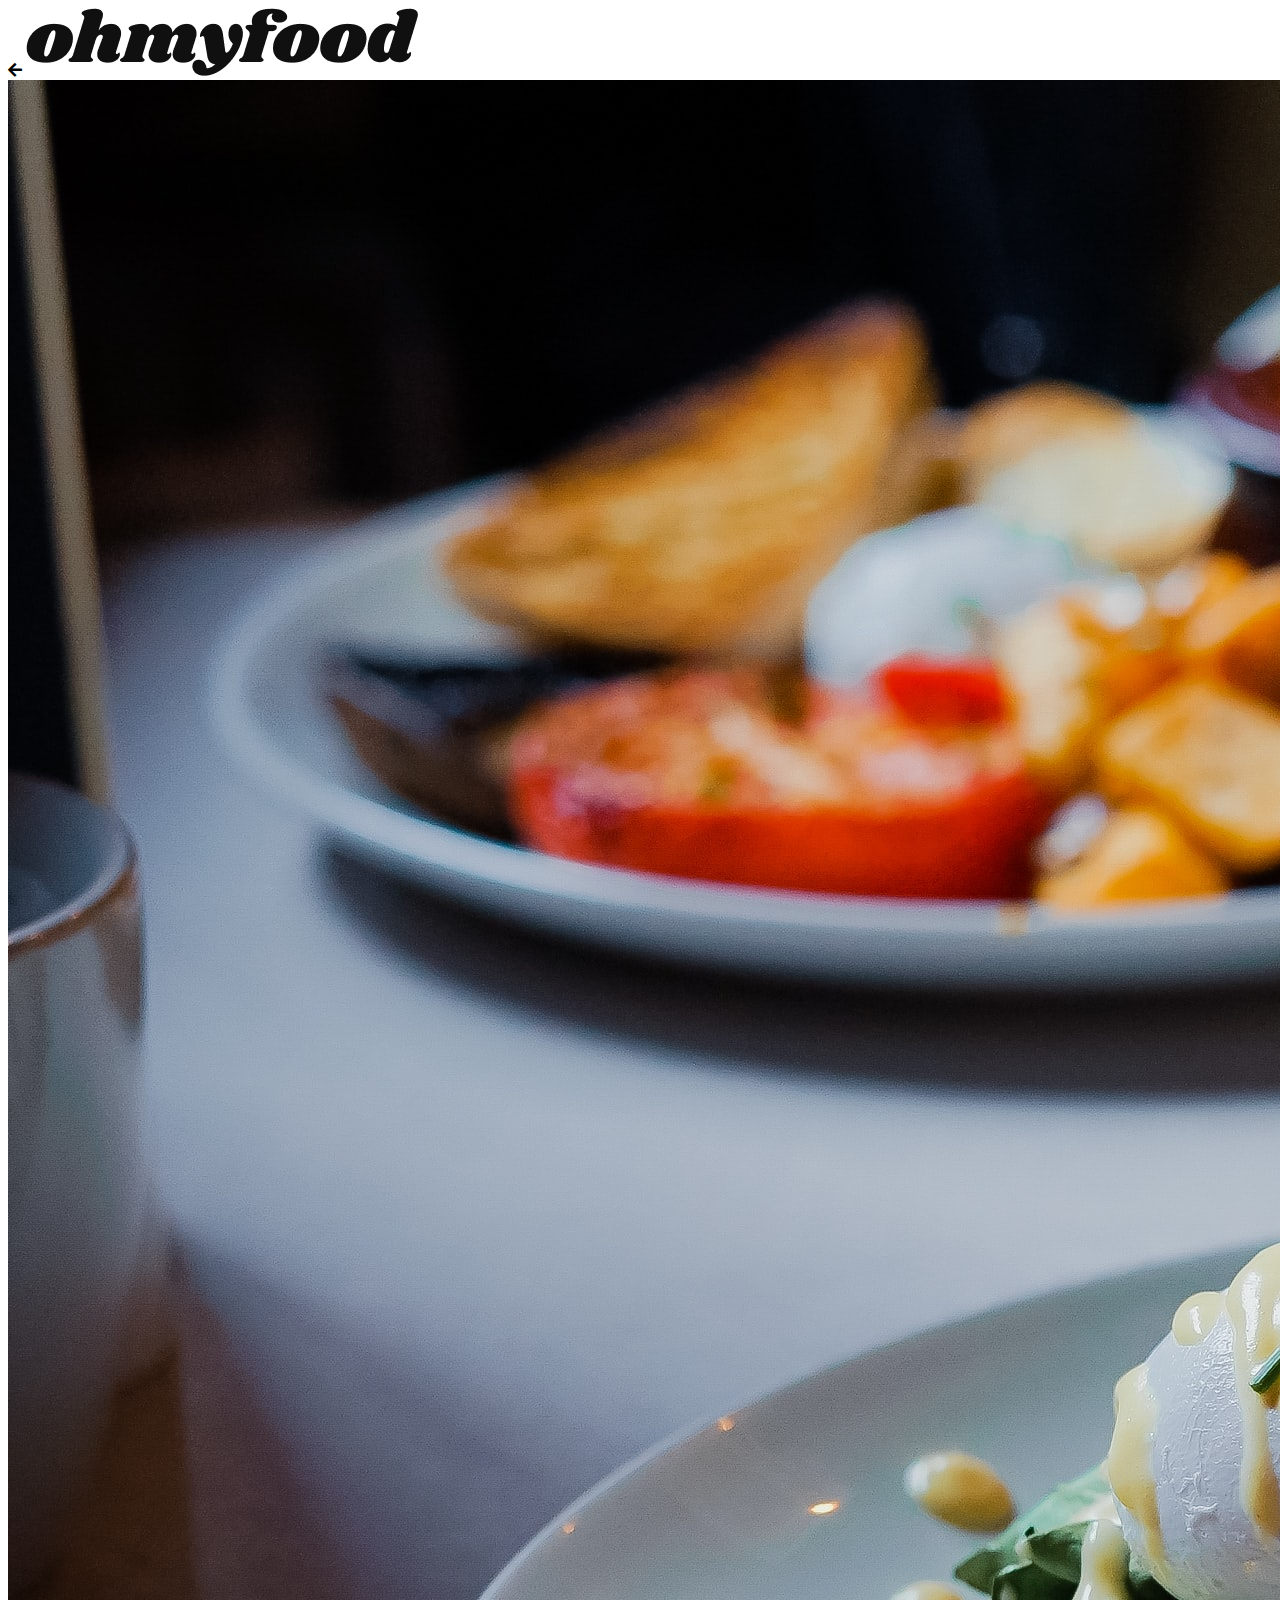
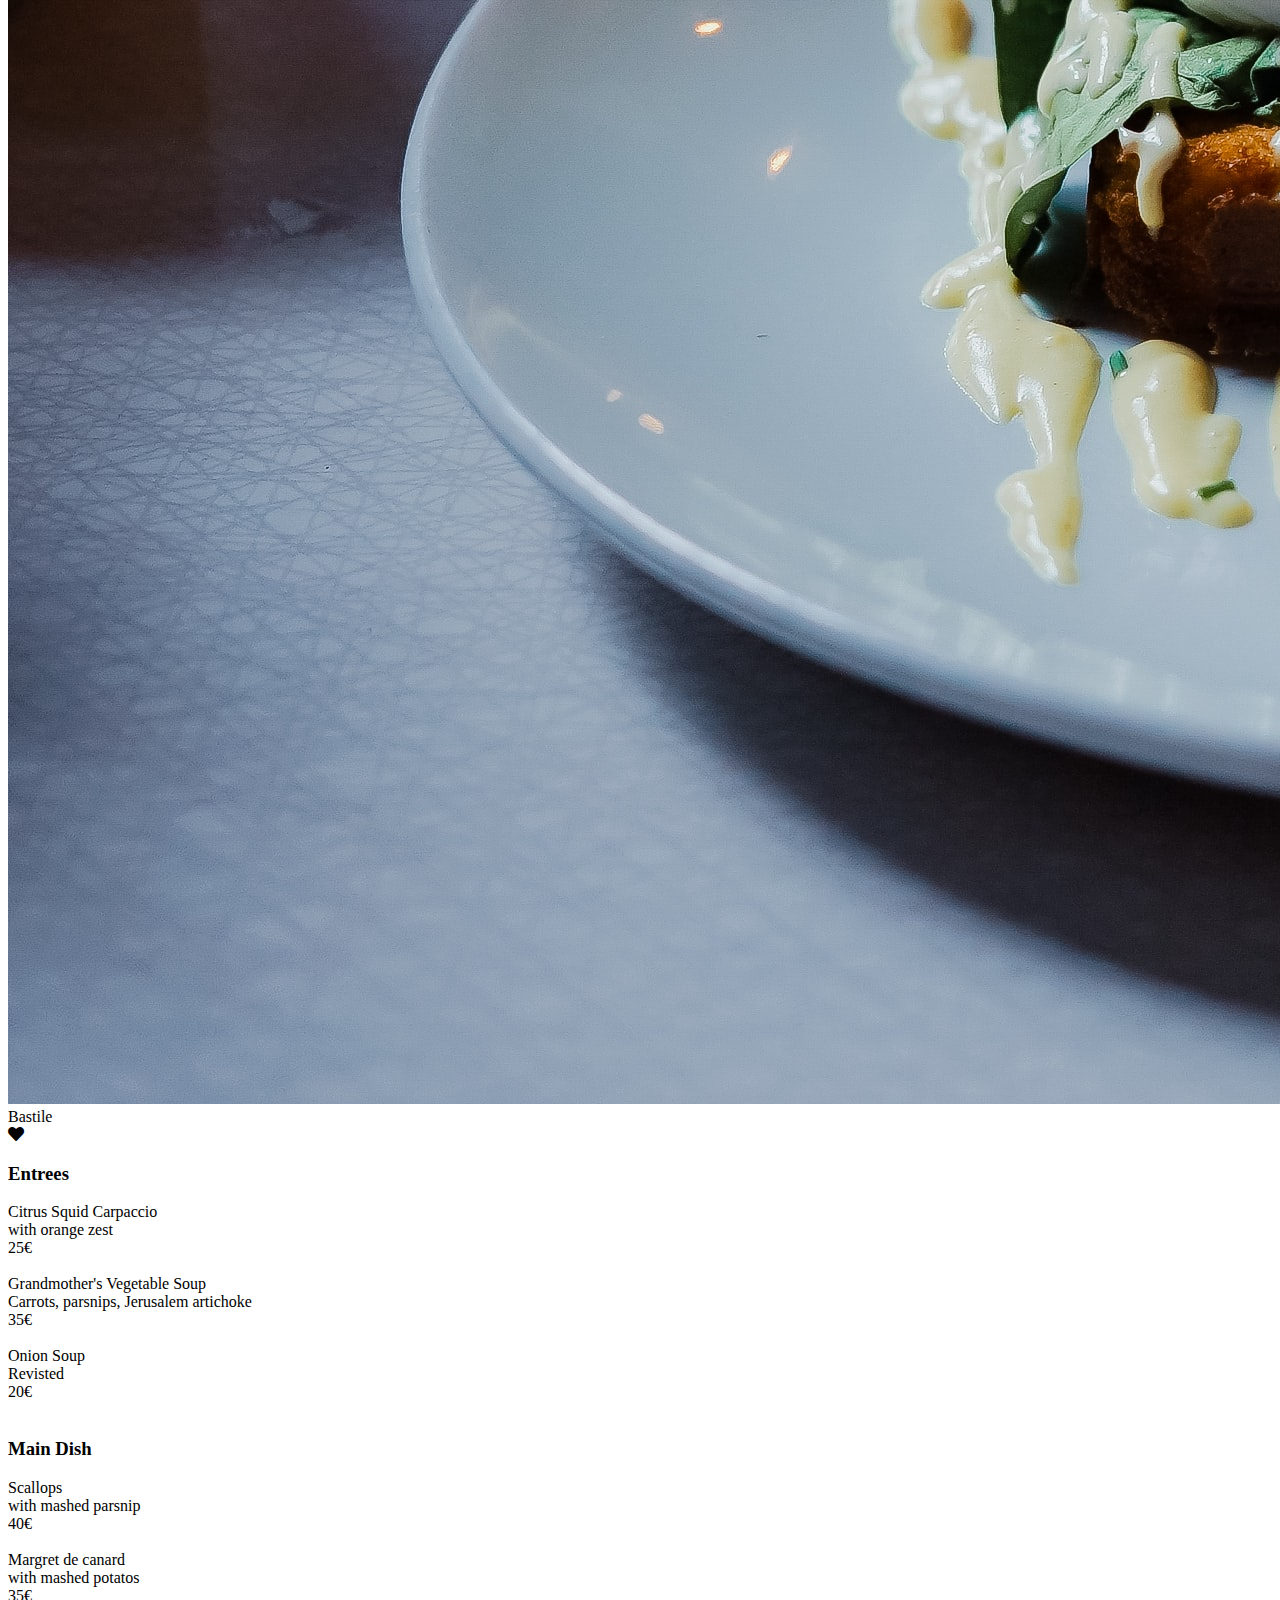
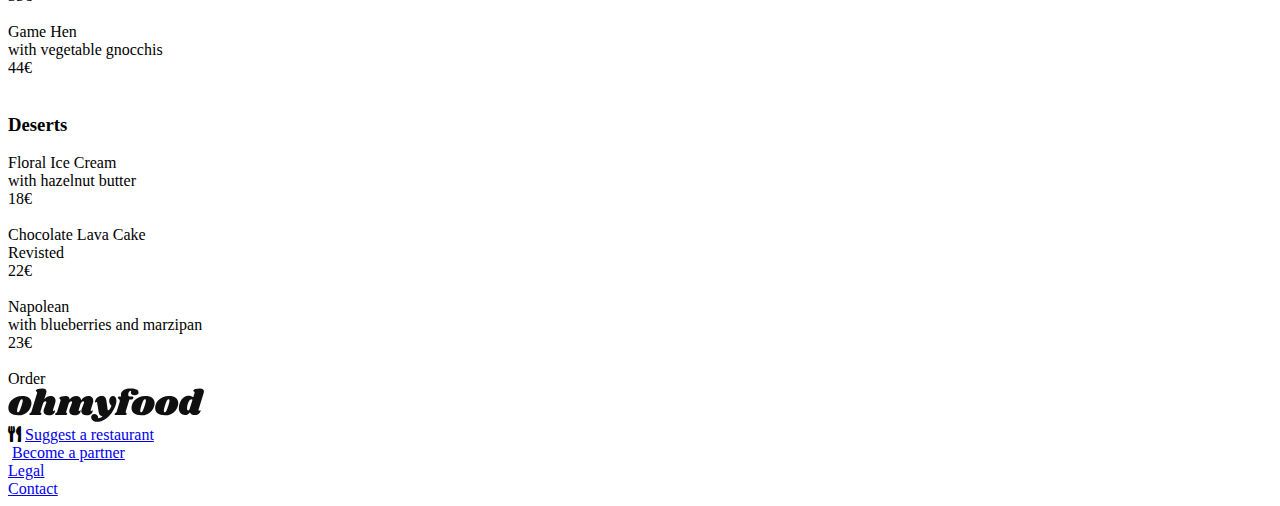
<file: index.html>
<!DOCTYPE html>
<html lang="en">

<head>
  <meta charset="UTF-8">
  <meta http-equiv="X-UA-Compatible" content="IE=edge">
  <meta name="viewport" content="width=device-width, initial-scale=1.0">
  <title>Document</title>
  <link rel="stylesheet" href="https://use.fontawesome.com/releases/v5.0.7/css/all.css">
  <link rel="stylesheet" href="Styles_rest/styles_rest.css">
</head>

<div class="page-container">
    <div class="header">
        <div class="logo">
            <span class="back">
                    <a><i class="fas fa-solid fa-arrow-left"></i></a>
                </span>
                <a href="#"><img src="images/logo/ohmyfood.png" alt="ohmyfood"></a> 
                
        </div>    
        <div class="image--back">
            <img class="restaurant-image" src="images/restaurants/Bastille.jpg" alt="Bastille">
        </div>    
    </div>    
    
    <main>
      <div class="menu--container">
        <div class="title--menu">Bastile</div>
        <div class="title--menu--heart">
           <i class="fas fa-light fa-heart"></i>
        </div>

        <div class="Entrees">
        <h3> Entrees</h3>
        <div class="btm-border"></div>
                <div class="plate--container">
                   <div class="plate--container--name">Citrus Squid Carpaccio</div>
                   <div class="plate--container--info">with orange zest</div>
                   <div class="plate--container--price">25€</div>
                   <div class="animation1">
                     <div class="ani--container">
                      <i class="fas fa-solid fa-circle-check"></i>
                     </div>
                   </div>
                </div> 
               
                <div class="plate--container">
                  <div class="plate--container--name">Grandmother's Vegetable Soup</div>
                  <div class="plate--container--info">Carrots, parsnips, Jerusalem artichoke</div>
                  <div class="plate--container--price">35€</div>
                  <div class="animation1">
                    <div class="ani--container">
                     <i class="fas fa-solid fa-circle-check"></i>
                    </div>
                  </div>
                </div> 

                <div class="plate--container">
                  <div class="plate--container--name">Onion Soup</div>
                  <div class="plate--container--info">Revisted</div>
                  <div class="plate--container--price">20€</div>
                  <div class="animation1">
                    <div class="ani--container">
                     <i class="fas fa-solid fa-circle-check"></i>
                    </div>
                  </div>
                </div> 
        </div>
        
        <div class="Main-Dish">
            <h3>Main Dish</h3>
            <div class="btm-border"></div>
                    <div class="plate--container">
                       <div class="plate--container--name">Scallops</div>
                       <div class="plate--container--info">with mashed parsnip</div>
                       <div class="plate--container--price">40€</div>
                       <div class="animation1">
                        <div class="ani--container">
                         <i class="fas fa-solid fa-circle-check"></i>
                        </div>
                      </div>
                    </div> 
                   
                    <div class="plate--container">
                      <div class="plate--container--name">Margret de canard</div>
                      <div class="plate--container--info">with mashed potatos</div>
                      <div class="plate--container--price">35€</div>
                      <div class="animation1">
                        <div class="ani--container">
                         <i class="fas fa-solid fa-circle-check"></i>
                        </div>
                      </div>
                    </div> 
    
                    <div class="plate--container">
                      <div class="plate--container--name">Game Hen</div>
                      <div class="plate--container--info">with vegetable gnocchis</div>
                      <div class="plate--container--price">44€</div>
                      <div class="animation1">
                        <div class="ani--container">
                         <i class="fas fa-solid fa-circle-check"></i>
                        </div>
                      </div>
                    </div> 
        </div>

        <div class="Desserts">
            <h3>Deserts</h3>
            <div class="btm-border"></div>
                    <div class="plate--container">
                       <div class="plate--container--name">Floral Ice Cream</div>
                       <div class="plate--container--info">with hazelnut butter</div>
                       <div class="plate--container--price">18€</div>
                       <div class="animation1">
                        <div class="ani--container">
                         <i class="fas fa-solid fa-circle-check"></i>
                        </div>
                      </div>
                    </div> 
                   
                    <div class="plate--container">
                      <div class="plate--container--name">Chocolate Lava Cake</div>
                      <div class="plate--container--info">Revisted</div>
                      <div class="plate--container--price">22€</div>
                      <div class="animation1">
                        <div class="ani--container">
                         <i class="fas fa-solid fa-circle-check"></i>
                        </div>
                      </div>
                    </div> 
    
                    <div class="plate--container">
                      <div class="plate--container--name">Napolean</div>
                      <div class="plate--container--info">with blueberries and marzipan</div>
                      <div class="plate--container--price">23€</div>
                      <div class="animation1">
                        <div class="ani--container">
                         <i class="fas fa-solid fa-circle-check"></i>
                        </div>
                      </div>
                    </div> 
        </div>

      <a><div class="bttn bttn--purple">
        <div class="bttn--purple--txt">Order</div>
      </div></a>        
    </div>    
    </main>
    <footer>
    <div class="footer-container">
        <div class="logo-footer">
            <a href="#"><img src="images/logo/ohmyfood@2x.svg" alt="ohmyfood"></a>
        </div>
        <div>
          <i class="fas fa-solid fa-utensils"></i>
        <a href="#">Suggest a restaurant</a>
        </div>
    
        <div>
          <i class="fa fa-solid fa-handshake-angle"></i>
            <a href="#">Become a partner</a>
        </div>
    
        <div>
            <a href="#">Legal</a>
        </div>
    
        <div>
            <a href="#">Contact</a>
        </div>
    </div>  
    </footer>   

</div>
</file>
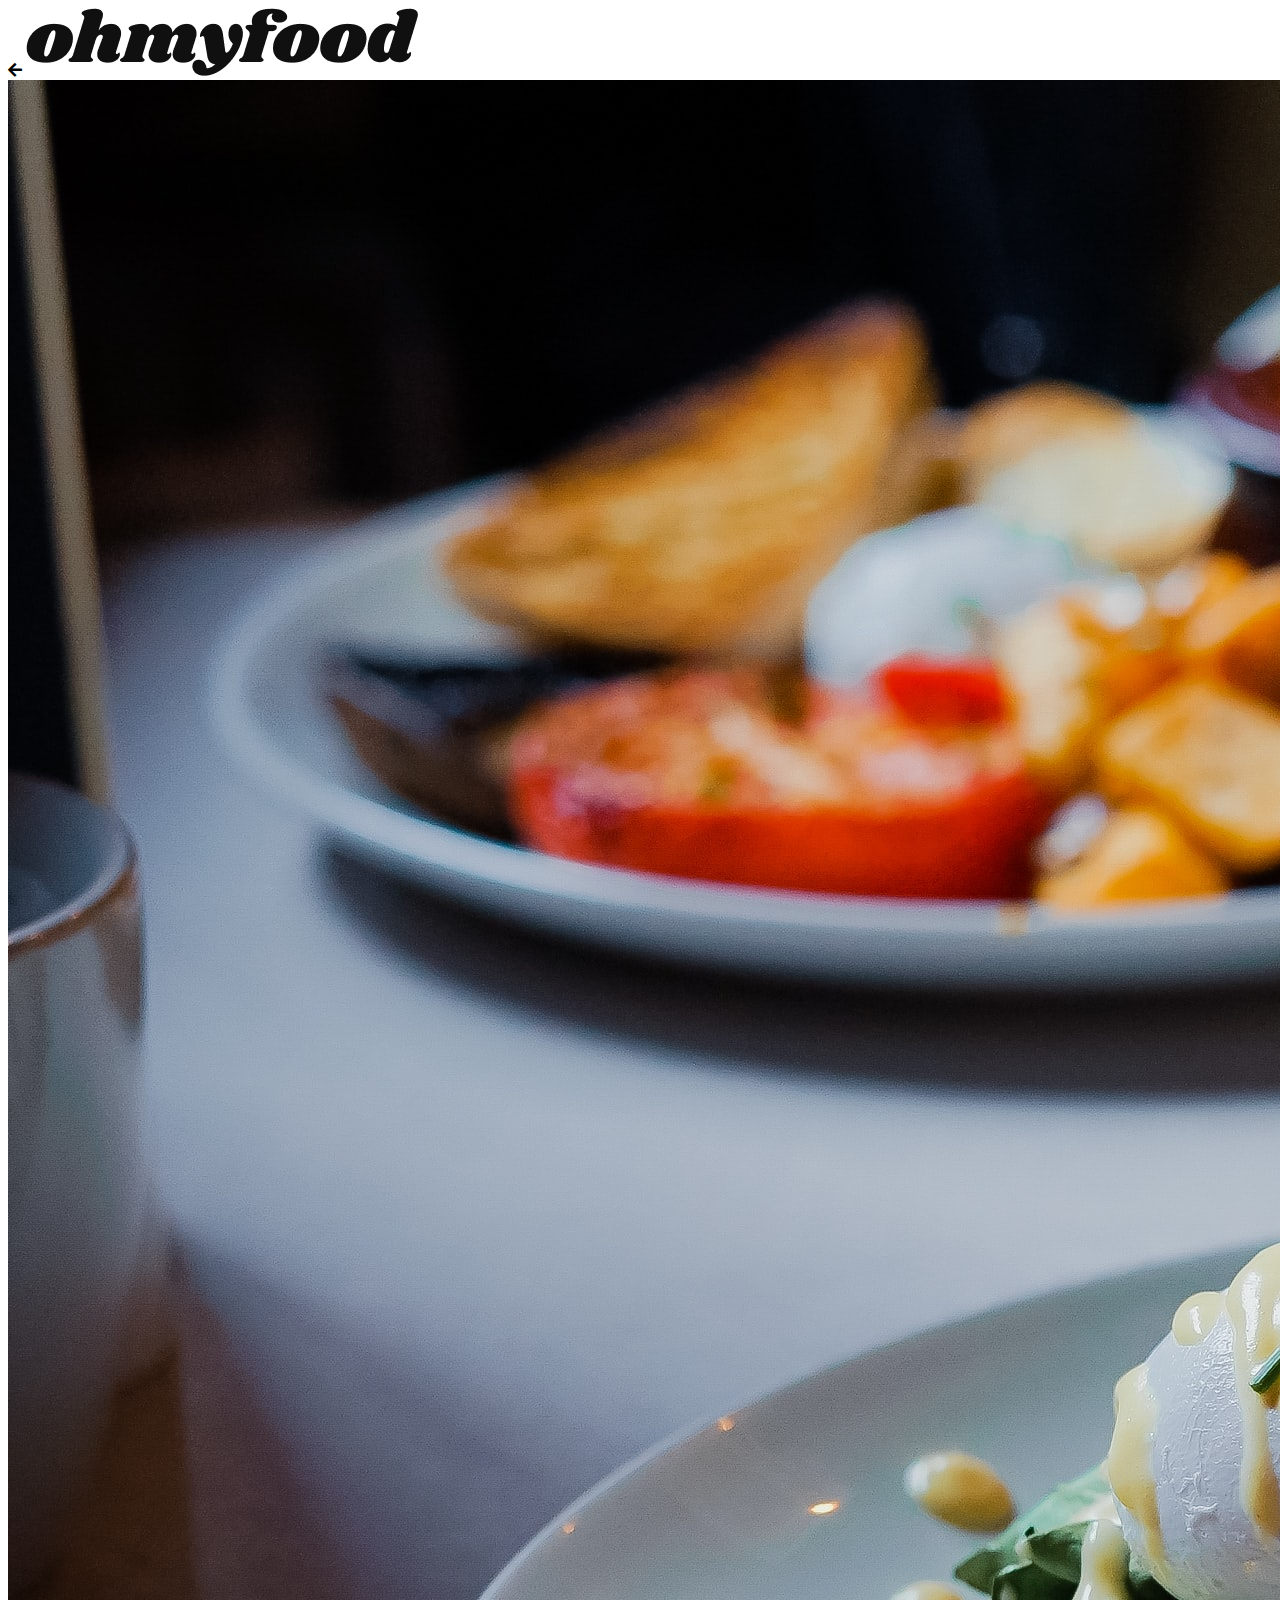
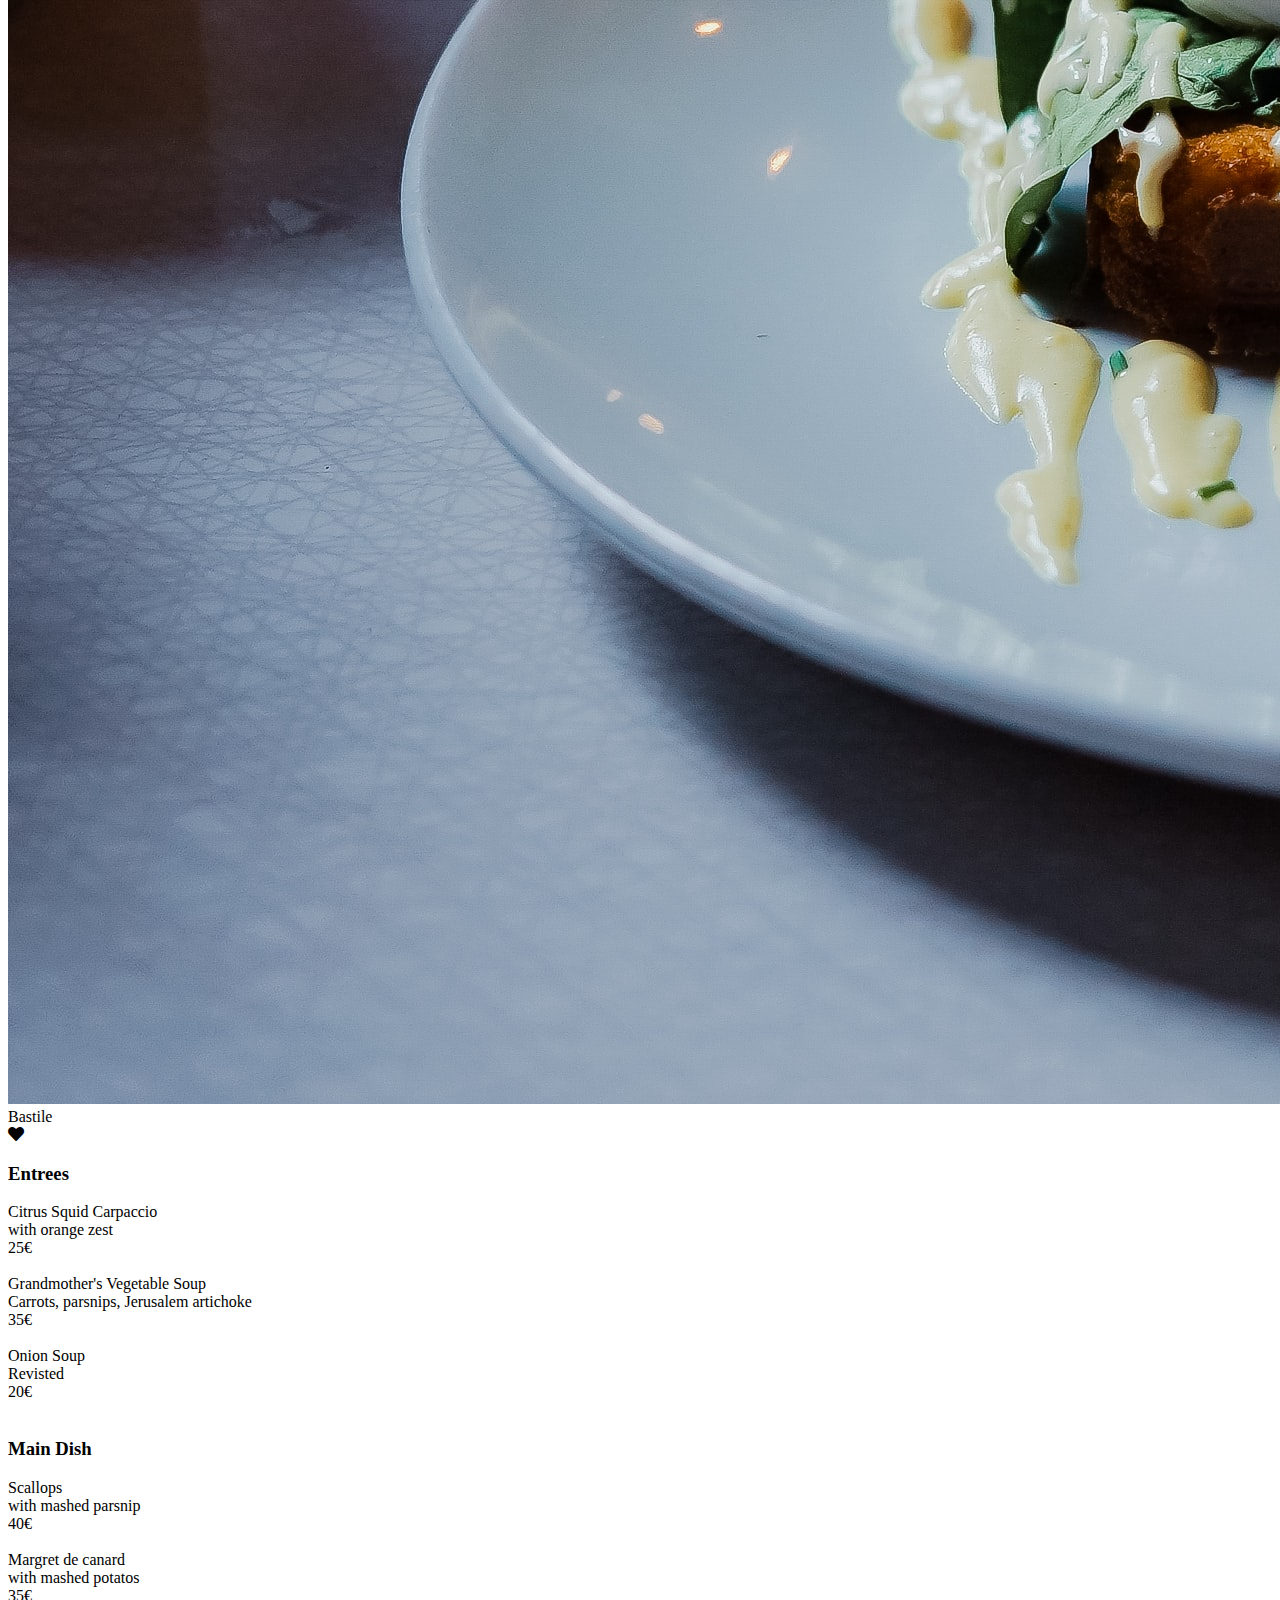
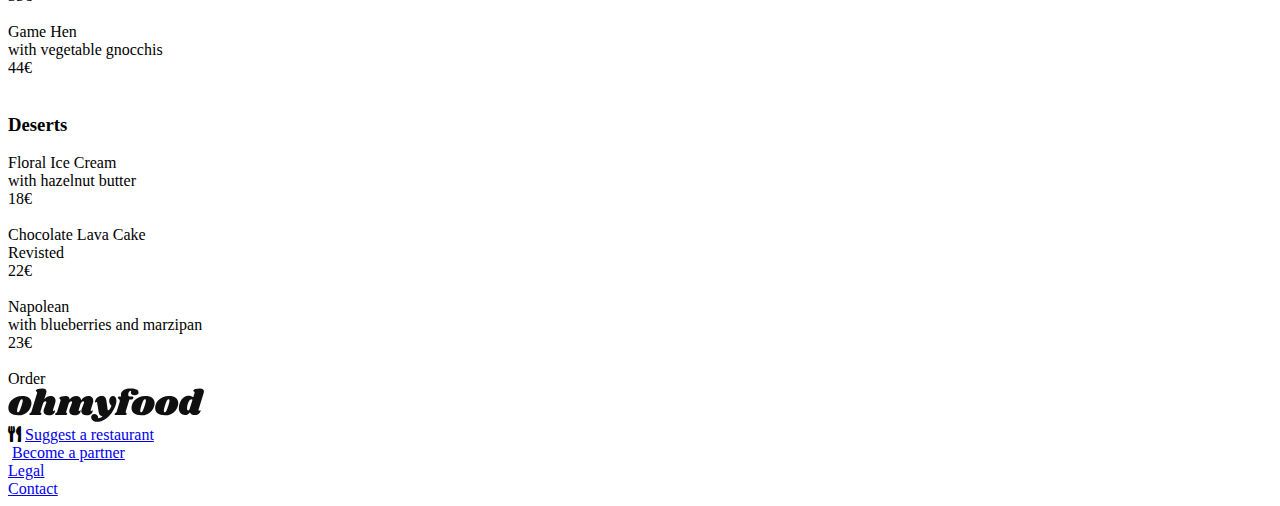
<file: menu.html>
<!DOCTYPE html>
<html lang="en">

<head>
  <meta charset="UTF-8">
  <meta http-equiv="X-UA-Compatible" content="IE=edge">
  <meta name="viewport" content="width=device-width, initial-scale=1.0">
  <title>Document</title>
  <link rel="stylesheet" href="//use.fontawesome.com/releases/v5.0.7/css/all.css">
  <link rel="stylesheet" href="Styles/styles.css">
</head>
<body>
<div class="page-container">
    <div class="header">
        <div class="logo__rest">
            <span class="back">
                    <a><i class="fas fa-solid fa-arrow-left"></i></a>
                </span>
                <a href="#"><img src="images/logo/ohmyfood.png" alt="ohmyfood"></a> 
                
        </div>    
        <div class="image--back">
            <img class="restaurant-image" src="images/restaurants/Bastille.jpg" alt="Bastille">
        </div>    
    </div>    
    
    <main>
      <div class="menu--container">
        <div class="title--menu">Bastile</div>
        <div class="title--menu--heart">
           <i class="fas fa-light fa-heart"></i>
        </div>

        <div class="Entrees">
        <h3> Entrees</h3>
        <div class="btm-border"></div>
                <div class="plate--container">
                   <div class="plate--container--name">Citrus Squid Carpaccio</div>
                   <div class="plate--container--info">with orange zest</div>
                   <div class="plate--container--price">25€</div>
                   <div class="animation1">
                     <div class="ani--container">
                      <i class="fas fa-solid fa-circle-check"></i>
                     </div>
                   </div>
                </div> 
               
                <div class="plate--container">
                  <div class="plate--container--name">Grandmother's Vegetable Soup</div>
                  <div class="plate--container--info">Carrots, parsnips, Jerusalem artichoke</div>
                  <div class="plate--container--price">35€</div>
                  <div class="animation1">
                    <div class="ani--container">
                     <i class="fas fa-solid fa-circle-check"></i>
                    </div>
                  </div>
                </div> 

                <div class="plate--container">
                  <div class="plate--container--name">Onion Soup</div>
                  <div class="plate--container--info">Revisted</div>
                  <div class="plate--container--price">20€</div>
                  <div class="animation1">
                    <div class="ani--container">
                     <i class="fas fa-solid fa-circle-check"></i>
                    </div>
                  </div>
                </div> 
        </div>
        
        <div class="Main-Dish">
            <h3>Main Dish</h3>
            <div class="btm-border"></div>
                    <div class="plate--container">
                       <div class="plate--container--name">Scallops</div>
                       <div class="plate--container--info">with mashed parsnip</div>
                       <div class="plate--container--price">40€</div>
                       <div class="animation1">
                        <div class="ani--container">
                         <i class="fas fa-solid fa-circle-check"></i>
                        </div>
                      </div>
                    </div> 
                   
                    <div class="plate--container">
                      <div class="plate--container--name">Margret de canard</div>
                      <div class="plate--container--info">with mashed potatos</div>
                      <div class="plate--container--price">35€</div>
                      <div class="animation1">
                        <div class="ani--container">
                         <i class="fas fa-solid fa-circle-check"></i>
                        </div>
                      </div>
                    </div> 
    
                    <div class="plate--container">
                      <div class="plate--container--name">Game Hen</div>
                      <div class="plate--container--info">with vegetable gnocchis</div>
                      <div class="plate--container--price">44€</div>
                      <div class="animation1">
                        <div class="ani--container">
                         <i class="fas fa-solid fa-circle-check"></i>
                        </div>
                      </div>
                    </div> 
        </div>

        <div class="Desserts">
            <h3>Deserts</h3>
            <div class="btn-border"></div>
                    <div class="plate--container">
                       <div class="plate--container--name">Floral Ice Cream</div>
                       <div class="plate--container--info">with hazelnut butter</div>
                       <div class="plate--container--price">18€</div>
                       <div class="animation1">
                        <div class="ani--container">
                         <i class="fas fa-solid fa-circle-check"></i>
                        </div>
                      </div>
                    </div> 
                   
                    <div class="plate--container">
                      <div class="plate--container--name">Chocolate Lava Cake</div>
                      <div class="plate--container--info">Revisted</div>
                      <div class="plate--container--price">22€</div>
                      <div class="animation1">
                        <div class="ani--container">
                         <i class="fas fa-solid fa-circle-check"></i>
                        </div>
                      </div>
                    </div> 
    
                    <div class="plate--container">
                      <div class="plate--container--name">Napolean</div>
                      <div class="plate--container--info">with blueberries and marzipan</div>
                      <div class="plate--container--price">23€</div>
                      <div class="animation1">
                        <div class="ani--container">
                         <i class="fas fa-solid fa-circle-check"></i>
                        </div>
                      </div>
                    </div> 
        </div>

      <a><div class="bttn bttn--purple">
        <div class="bttn--purple--txt">Order</div>
      </div></a>        
    </div>    
    </main>
    <footer>
    <div class="footer-container-menu">
        <div class="logo-footer">
            <a href="#"><img src="images/logo/ohmyfood@2x.svg" alt="ohmyfood"></a>
        </div>
        <div>
          <i class="fas fa-solid fa-utensils"></i>
        <a href="#">Suggest a restaurant</a>
        </div>
    
        <div>
          <i class="fa fa-solid fa-handshake-angle"></i>
            <a href="#">Become a partner</a>
        </div>
    
        <div>
            <a href="#">Legal</a>
        </div>
    
        <div>
            <a href="#">Contact</a>
        </div>
    </div>  
    </footer>   

</div>
</body>
</html>
</file>
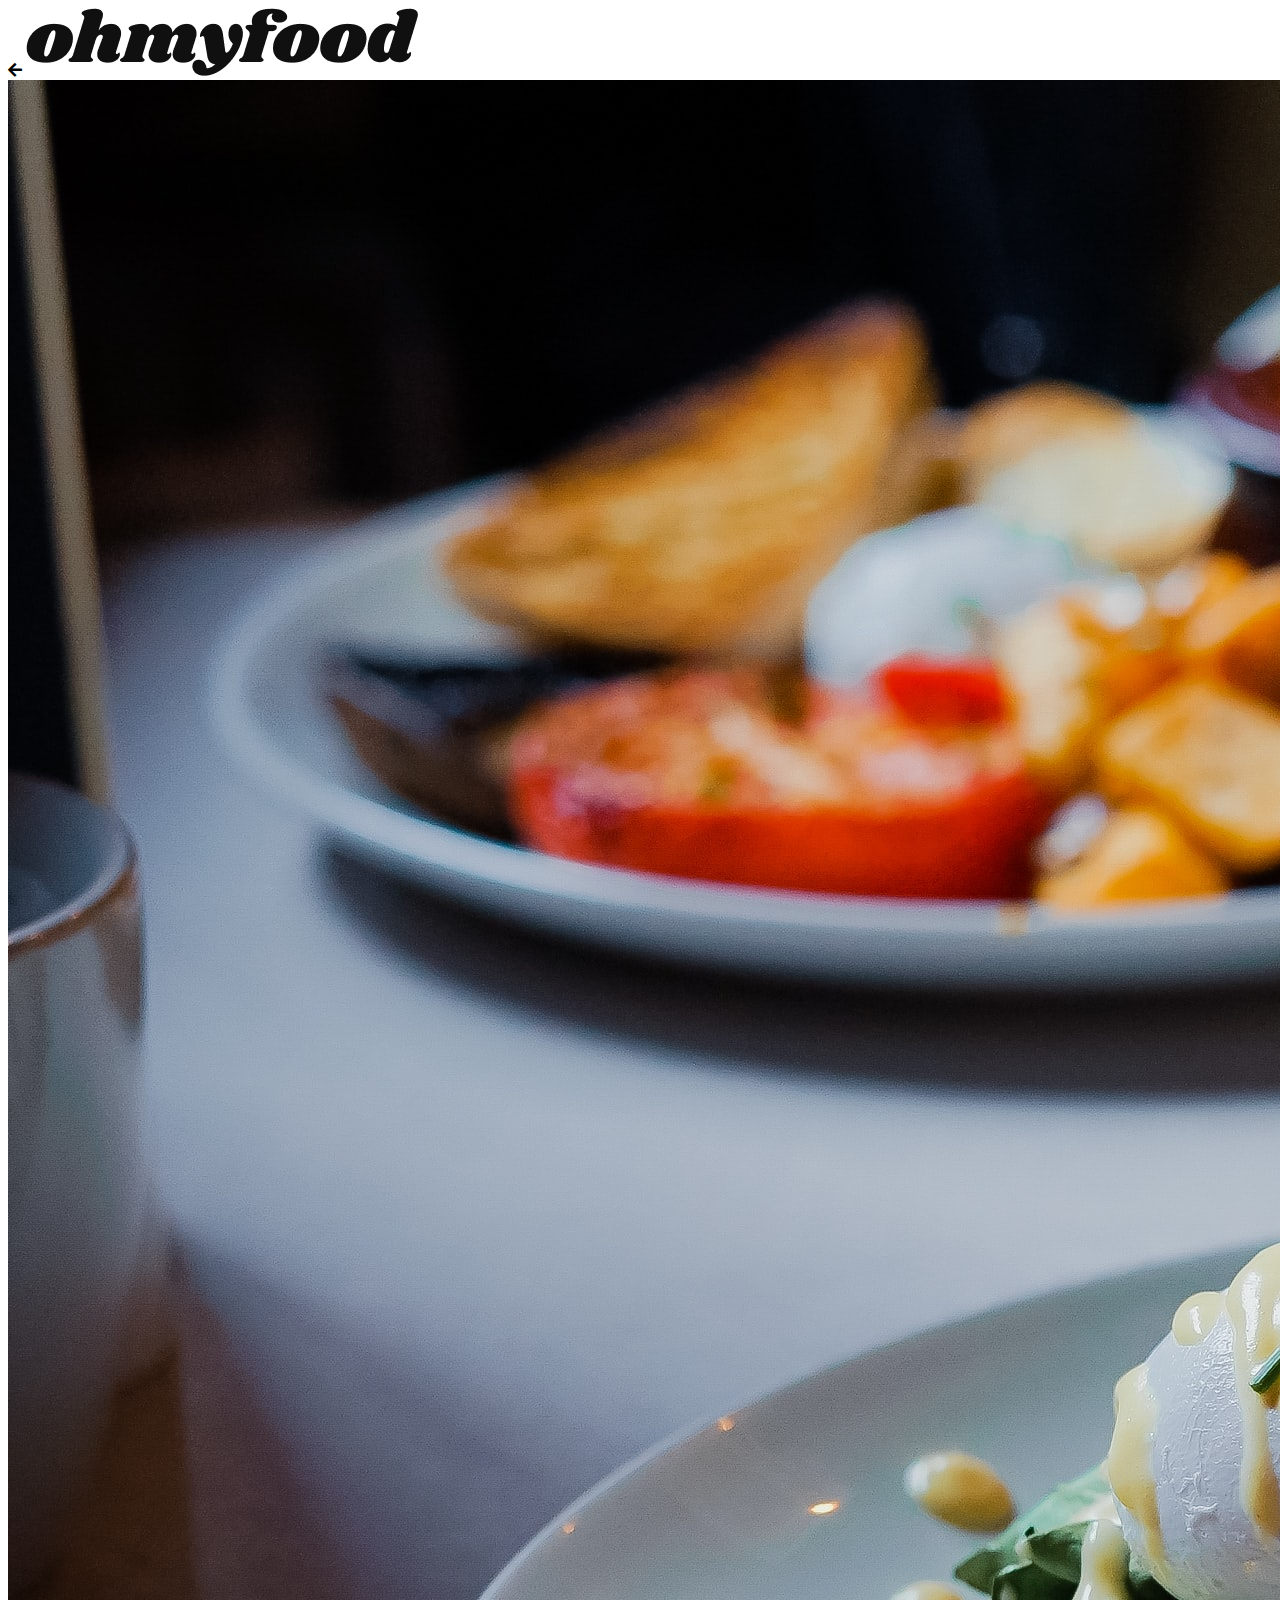
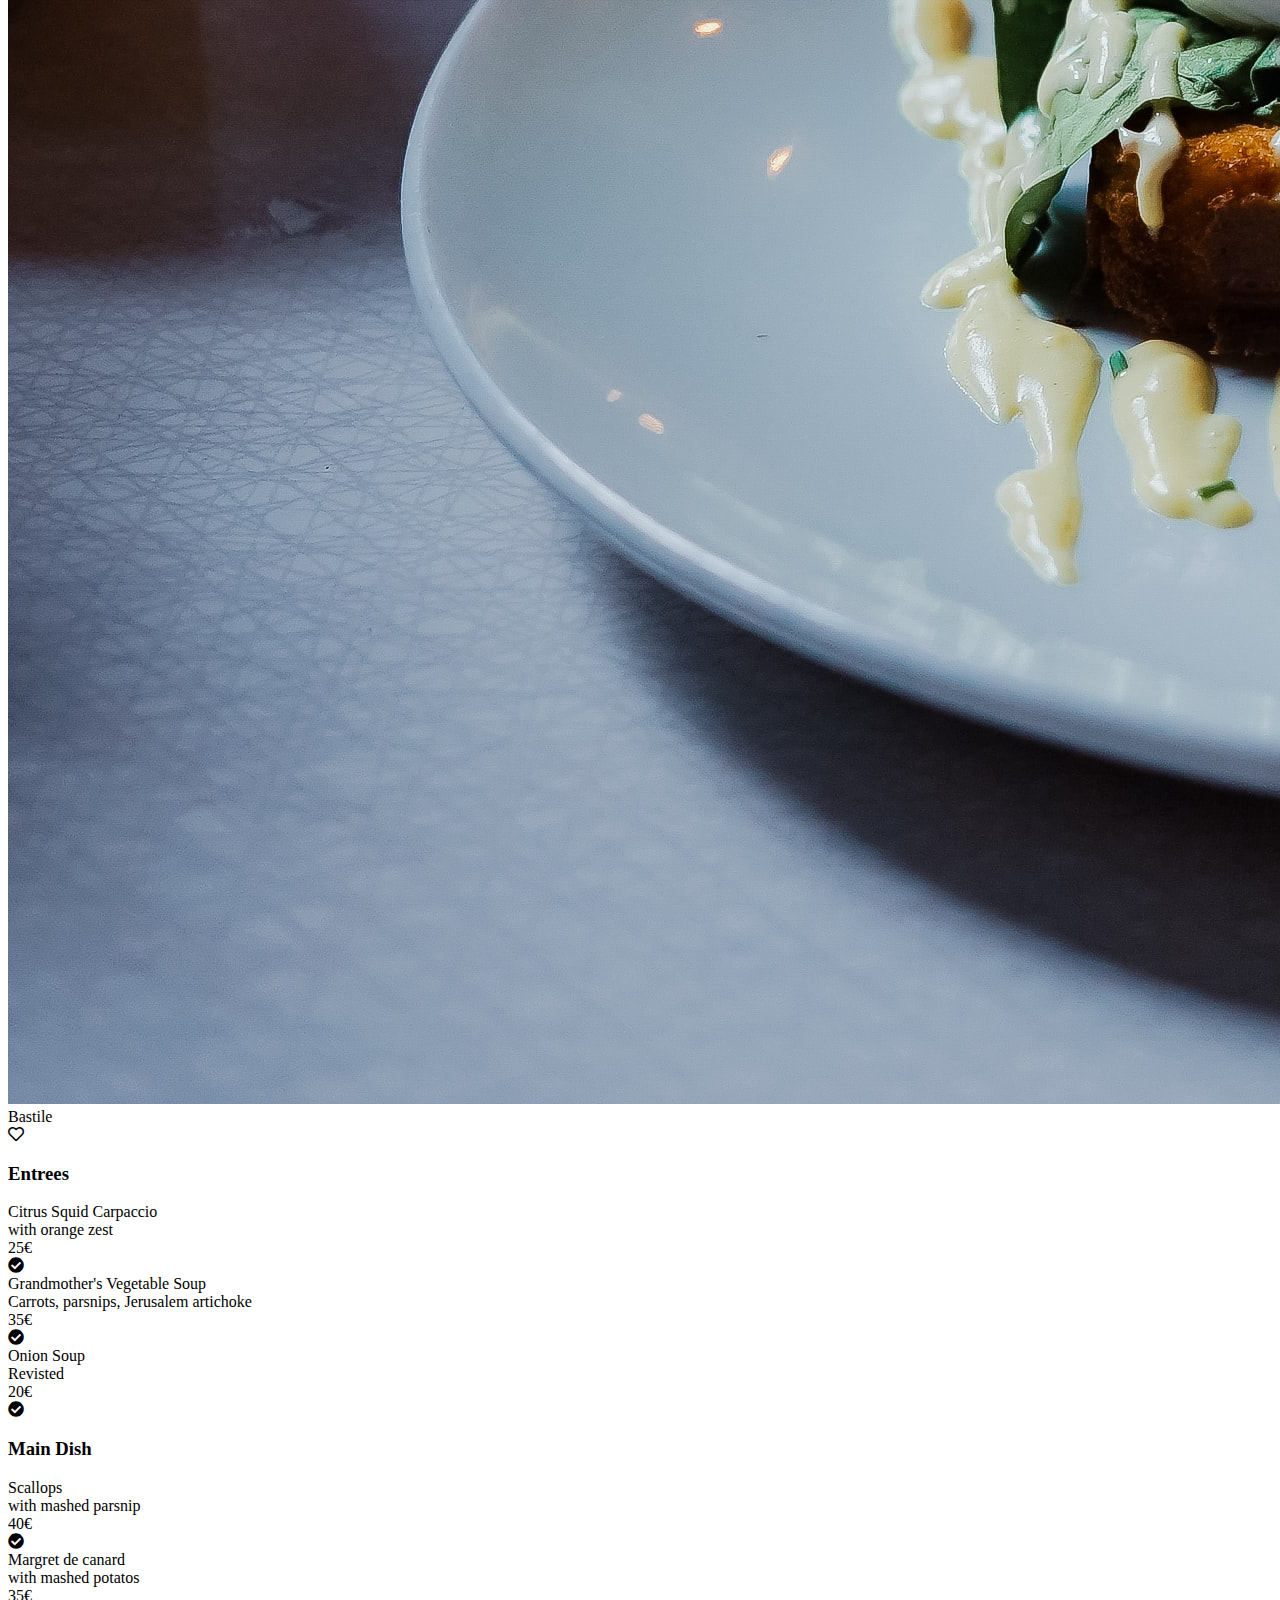
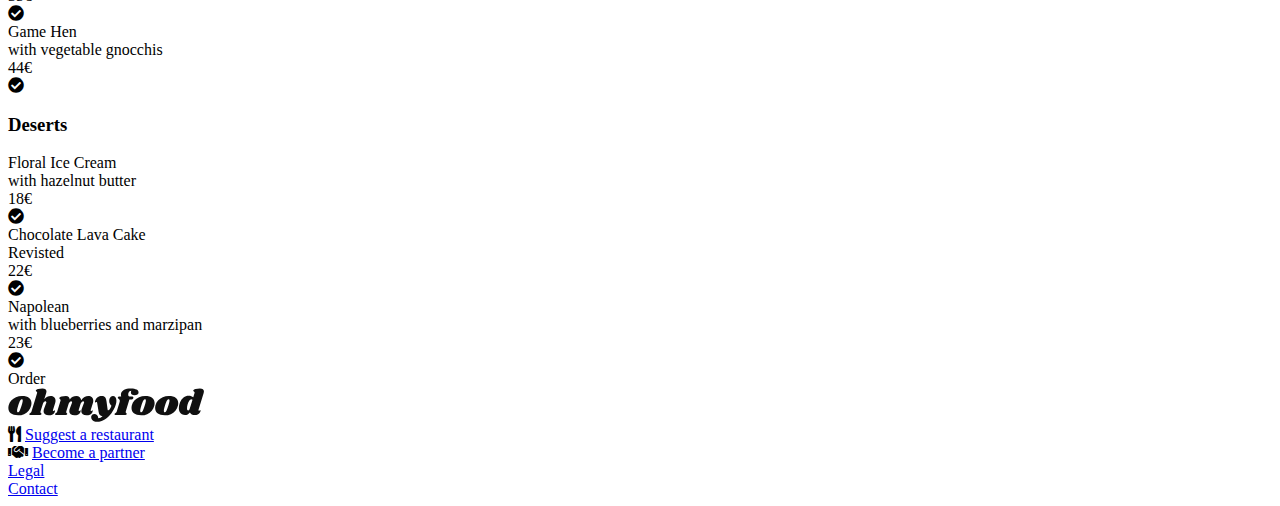
<file: menu_bastile.html>
<!DOCTYPE html>
<html lang="en">

<head>
  <meta charset="UTF-8">
  <meta http-equiv="X-UA-Compatible" content="IE=edge">
  <meta name="viewport" content="width=device-width, initial-scale=1.0">
  <title>Document</title>
  <link rel="stylesheet" href="//use.fontawesome.com/releases/v5.0.7/css/all.css">
  <link rel="stylesheet" href="Styles/styles.css">
</head>
<body>
<div class="page-container">
    <div class="header">
        <div class="logo__rest">
            <span class="back">
                    <a><i class="fas fa-solid fa-arrow-left"></i></a>
                </span>
                <a href="#"><img src="images/logo/ohmyfood.png" alt="ohmyfood"></a> 
                
        </div>    
        <div class="image--back">
            <img class="restaurant-image" src="images/restaurants/Bastille.jpg" alt="Bastille">
        </div>    
    </div>    
    
    <main>
      <div class="menu--container">
        <div class="title--menu">Bastile</div>
        <div class="title--menu--heart">
           <i class="far fa-heart"></i>
        </div>

        <div class="Entrees">
        <h3> Entrees</h3>
        <div class="btm-border"></div>
                <div class="plate--container">
                   <div class="plate--container--name">Citrus Squid Carpaccio</div>
                   <div class="plate--container--info">with orange zest</div>
                   <div class="plate--container--price">25€</div>
                   
                     <div class="ani--container">
                        <i class="fas fa-check-circle"></i>
                     </div>
                   
                </div> 
               
                <div class="plate--container">
                  <div class="plate--container--name">Grandmother's Vegetable Soup</div>
                  <div class="plate--container--info">Carrots, parsnips, Jerusalem artichoke</div>
                  <div class="plate--container--price">35€</div>
                  
                    <div class="ani--container">
                        <i class="fas fa-check-circle"></i>
                    </div>
                  
                </div> 

                <div class="plate--container">
                  <div class="plate--container--name">Onion Soup</div>
                  <div class="plate--container--info">Revisted</div>
                  <div class="plate--container--price">20€</div>
                  
                    <div class="ani--container">
                        <i class="fas fa-check-circle"></i>
                    </div>
                 
                </div> 
        </div>
        
        <div class="Main-Dish">
            <h3>Main Dish</h3>
            <div class="btm-border"></div>
                    <div class="plate--container">
                       <div class="plate--container--name">Scallops</div>
                       <div class="plate--container--info">with mashed parsnip</div>
                       <div class="plate--container--price">40€</div>
                       
                        <div class="ani--container">
                            <i class="fas fa-check-circle"></i>
                        </div>
                     
                    </div> 
                   
                    <div class="plate--container">
                      <div class="plate--container--name">Margret de canard</div>
                      <div class="plate--container--info">with mashed potatos</div>
                      <div class="plate--container--price">35€</div>
                      
                        <div class="ani--container">
                            <i class="fas fa-check-circle"></i>
                        </div>
                     
                    </div> 
    
                    <div class="plate--container">
                      <div class="plate--container--name">Game Hen</div>
                      <div class="plate--container--info">with vegetable gnocchis</div>
                      <div class="plate--container--price">44€</div>
                      
                        <div class="ani--container">
                            <i class="fas fa-check-circle"></i>
                        </div>
                      
                    </div> 
        </div>

        <div class="Desserts">
            <h3>Deserts</h3>
            <div class="btn-border"></div>
                    <div class="plate--container">
                       <div class="plate--container--name">Floral Ice Cream</div>
                       <div class="plate--container--info">with hazelnut butter</div>
                       <div class="plate--container--price">18€</div>
                       
                        <div class="ani--container">
                            <i class="fas fa-check-circle"></i>
                        </div>
                      
                    </div> 
                   
                    <div class="plate--container">
                      <div class="plate--container--name">Chocolate Lava Cake</div>
                      <div class="plate--container--info">Revisted</div>
                      <div class="plate--container--price">22€</div>
                      
                        <div class="ani--container">
                            <i class="fas fa-check-circle"></i>
                        </div>
                      
                    </div> 
    
                    <div class="plate--container">
                      <div class="plate--container--name">Napolean</div>
                      <div class="plate--container--info">with blueberries and marzipan</div>
                      <div class="plate--container--price">23€</div>
                      
                        <div class="ani--container">
                            <i class="fas fa-check-circle"></i>
                        </div>
                      
                    </div> 
        </div>

      <a><div class="bttn bttn--purple">
        <div class="bttn--purple--txt">Order</div>
      </div></a>        
    </div>    
    </main>
    <footer>
    <div class="footer-container-menu">
        <div class="logo-footer">
            <a href="#"><img src="images/logo/ohmyfood@2x.svg" alt="ohmyfood"></a>
        </div>
        <div>
          <i class="fas fa-solid fa-utensils"></i>
        <a href="#">Suggest a restaurant</a>
        </div>
    
        <div class="hands">
          <i class="fas fa-handshake"></i>
            <a href="#">Become a partner</a>
        </div>
    
        <div>
            <a href="#">Legal</a>
        </div>
    
        <div>
            <a href="#">Contact</a>
        </div>
    </div>  
    </footer>   

</div>
</body>
</html>
</file>
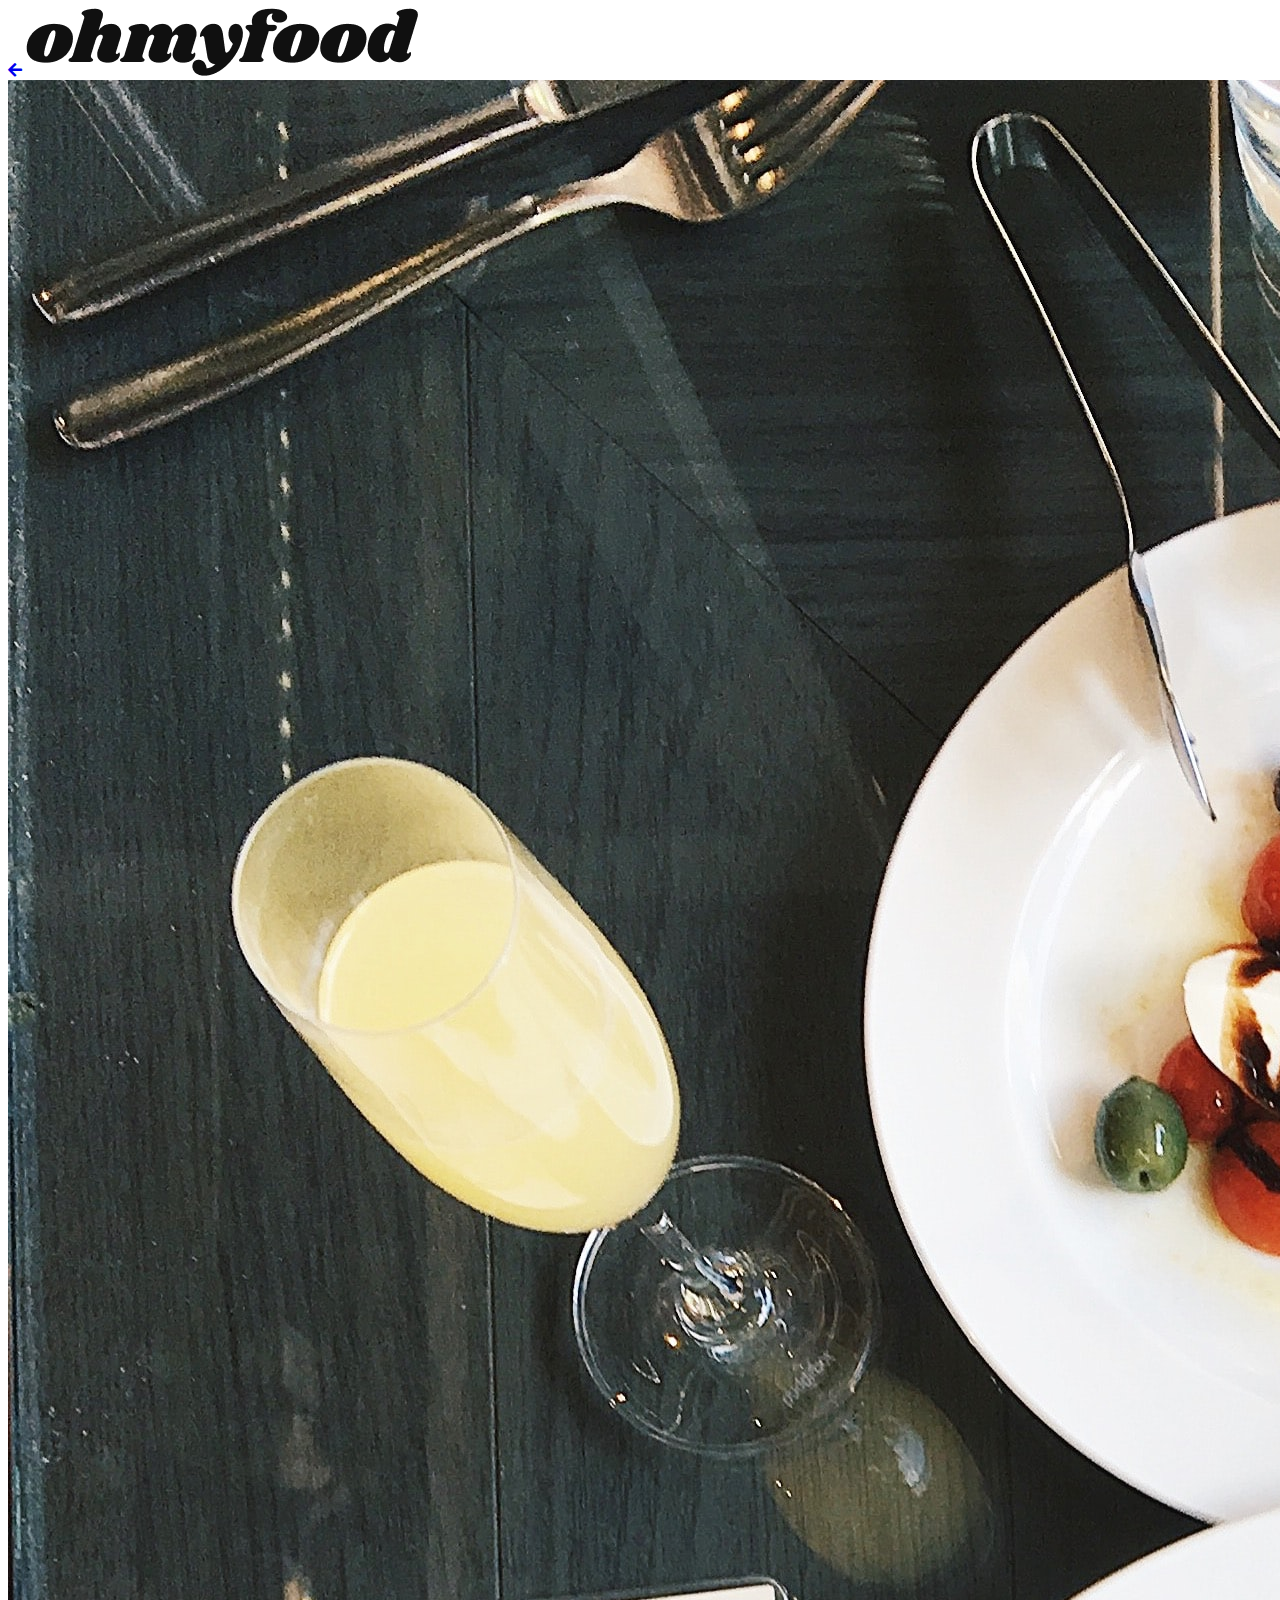
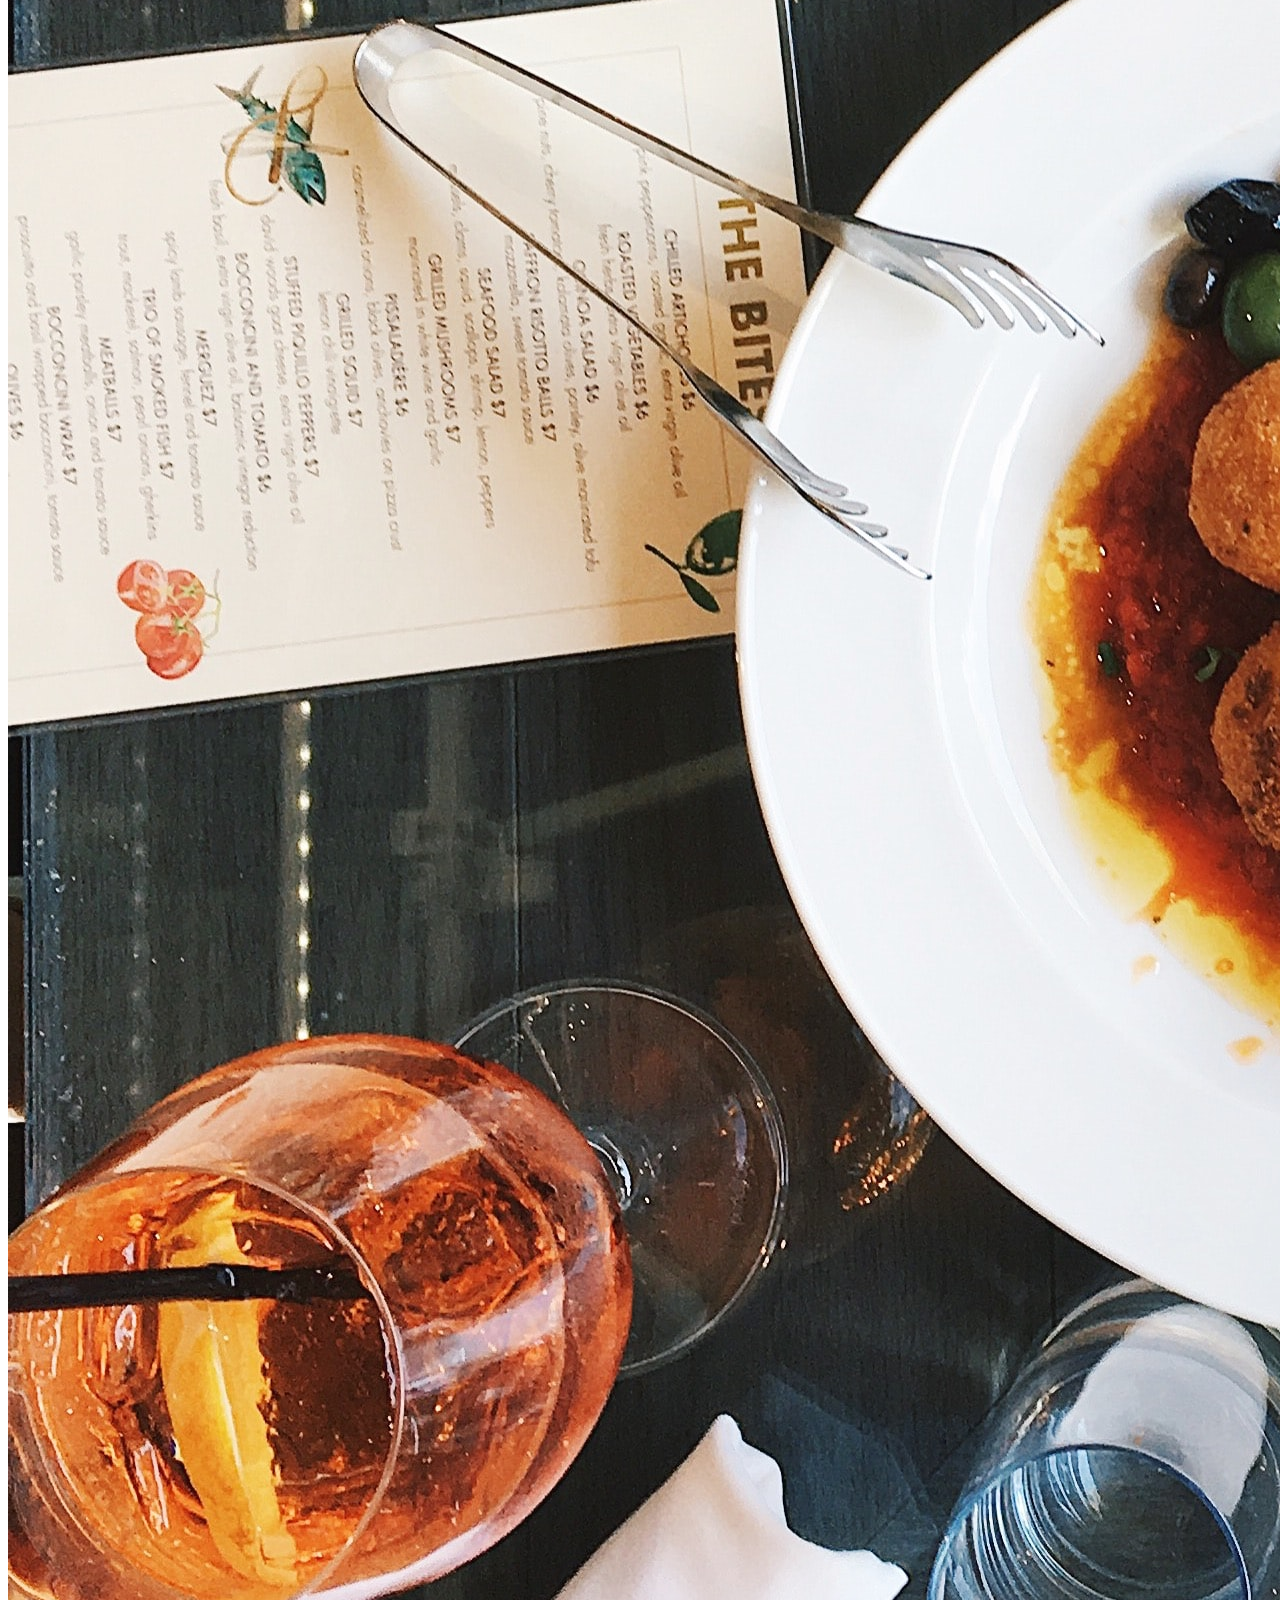
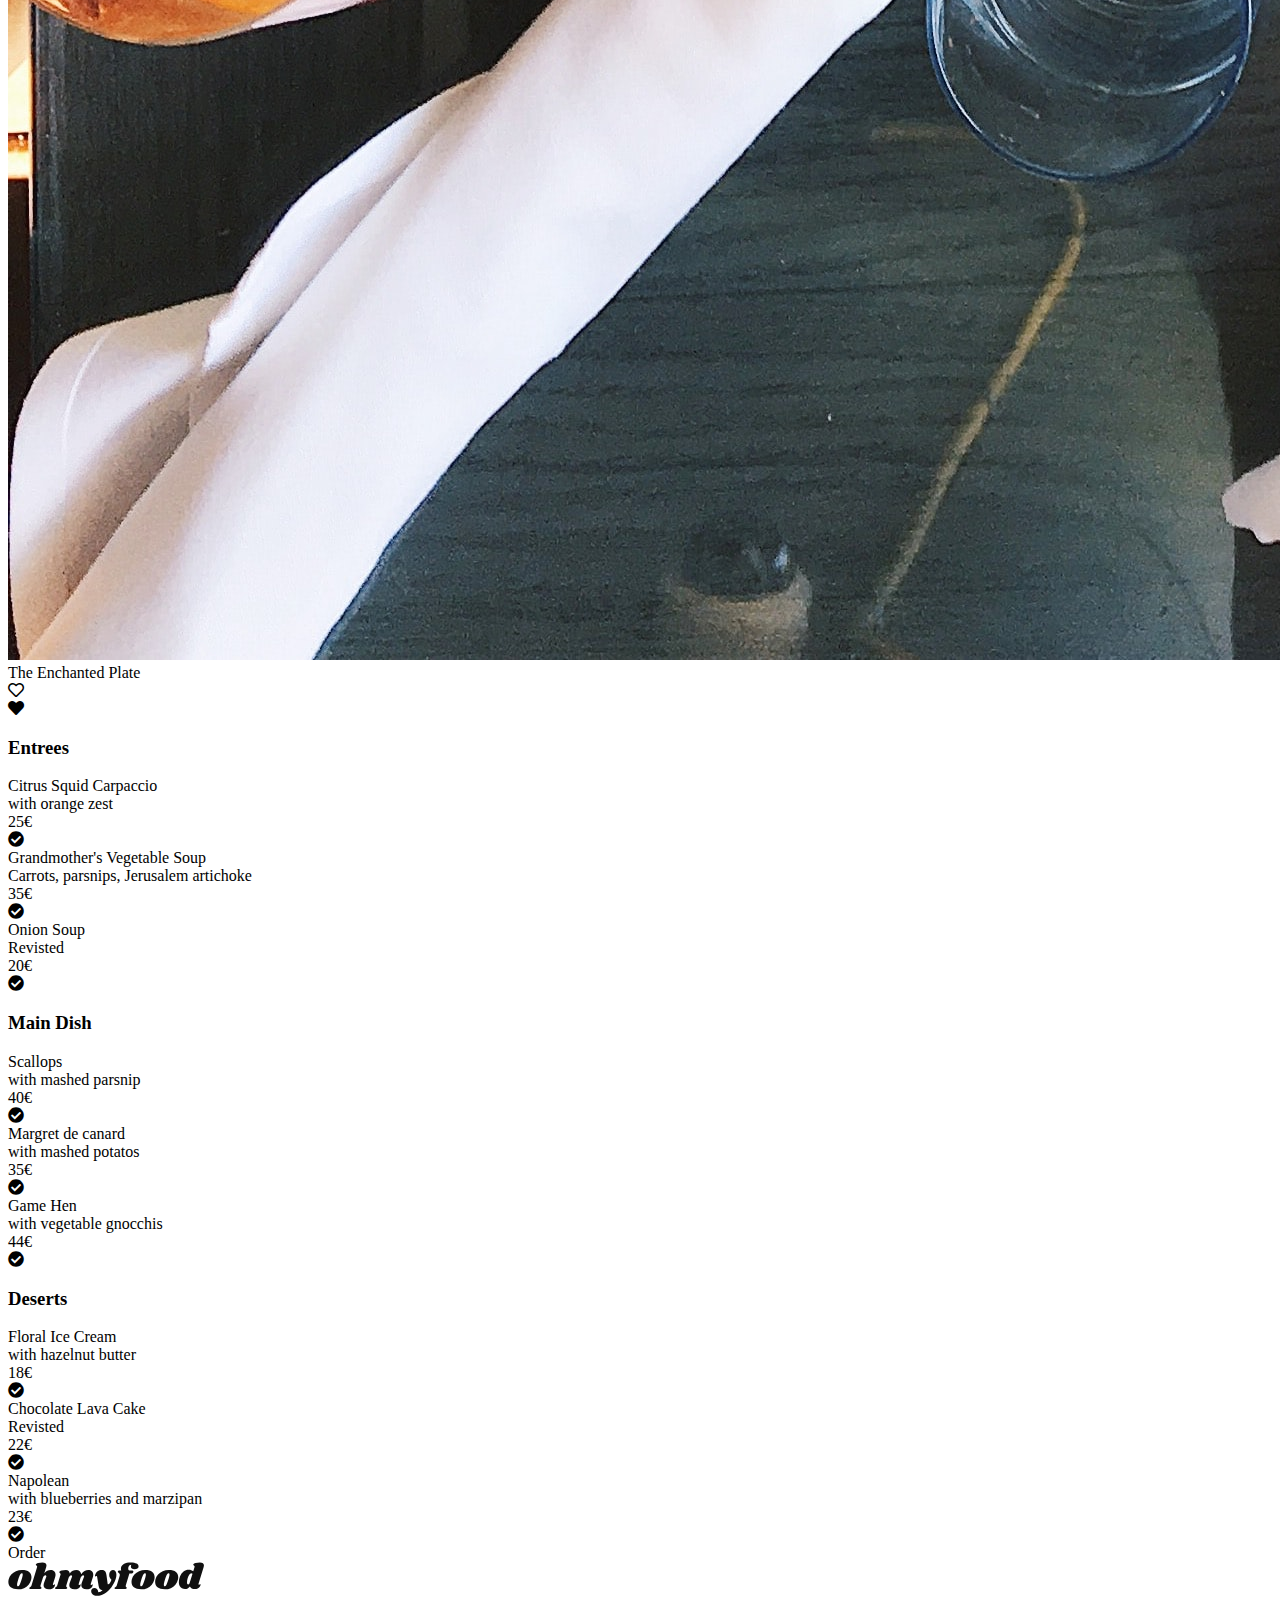
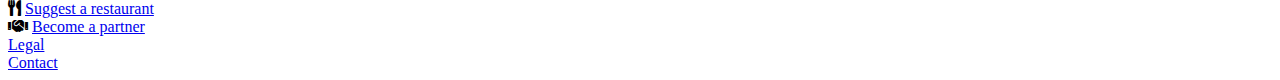
<file: menu_enchanted.html>
<!DOCTYPE html>
<html lang="en">

<head>
  <meta charset="UTF-8">
  <meta http-equiv="X-UA-Compatible" content="IE=edge">
  <meta name="viewport" content="width=device-width, initial-scale=1.0">
  <title>Document</title>
  <link rel="stylesheet" href="//use.fontawesome.com/releases/v5.0.7/css/all.css">
  <link rel="stylesheet" href="Styles/styles.css">
</head>
<body>
<div class="page-container">
    <div class="header">
        <div class="logo__rest">
            <span class="back">
                    <a href="index.html"><i class="fas fa-solid fa-arrow-left"></i></a>
                </span>
                <a href="#"><img src="images/logo/ohmyfood.png" alt="ohmyfood"></a> 
                
        </div>    
        <div class="image--back">
            <img class="restaurant-image" src="images/restaurants/The Enchanted Plate.jpg" alt="Bastille">
        </div>    
    </div>    
    
    <main>
      <div class="menu--container">
        <div class="title--menu">The Enchanted Plate</div>
        <div class="inactive">
            <i class="far fa-heart"></i>
        </div>
        <div class="active">
           <i class="fas fa-heart"></i> 
        </div>  
    <div class="keyframe">   
        <div class="Entrees">
        <h3> Entrees</h3>
        <div class="btn-border"></div>
                   <div class="plate--container">
                       <div class="plate--container--description">
                        <div class="plate--container--name">Citrus Squid Carpaccio</div>
                        <div class="plate--container--info">with orange zest</div>
                       </div>
                 
                   <div class="plate--container--price">25€</div>
                <div class="ani--container">
                    <i class="fas fa-check-circle"></i>
                </div>   
                </div> 

                
               
                <div class="plate--container">
                    <div class="plate--container--description">
                  <div class="plate--container--name">Grandmother's Vegetable Soup</div>
                  <div class="plate--container--info">Carrots, parsnips, Jerusalem artichoke</div>
                  </div>

                  <div class="plate--container--price">35€</div> 
                  <div class="ani--container">
                    <i class="fas fa-check-circle"></i>
                </div>   
                </div> 

                <div class="plate--container">
                    <div class="plate--container--description">
                  <div class="plate--container--name">Onion Soup</div>
                  <div class="plate--container--info">Revisted</div>
                  </div>
                  <div class="plate--container--price">20€</div> 
                <div class="ani--container">
                    <i class="fas fa-check-circle"></i>
                </div>   
                </div> 
        </div>
        
        <div class="Main-Dish">
            <h3>Main Dish</h3>
            <div class="btn-border"></div>
                    <div class="plate--container">
                        <div class="plate--container--description">
                       <div class="plate--container--name">Scallops</div>
                       <div class="plate--container--info">with mashed parsnip</div>
                       </div>
                       <div class="plate--container--price">40€</div>
                    <div class="ani--container">
                        <i class="fas fa-check-circle"></i>
                    </div>   
                    </div> 
                   
                    <div class="plate--container">
                        <div class="plate--container--description">
                      <div class="plate--container--name">Margret de canard</div>
                      <div class="plate--container--info">with mashed potatos</div>
                      </div>
                      <div class="plate--container--price">35€</div>
                      <div class="ani--container">
                        <i class="fas fa-check-circle"></i>
                    </div>   
                    </div> 
    
                    <div class="plate--container">
                        <div class="plate--container--description">
                      <div class="plate--container--name">Game Hen</div>
                      <div class="plate--container--info">with vegetable gnocchis</div>
                      </div>
                      <div class="plate--container--price">44€</div>
                      <div class="ani--container">
                        <i class="fas fa-check-circle"></i>
                    </div>   
                    </div> 
        </div>

        <div class="Desserts">
            <h3>Deserts</h3>
            <div class="btn-border"></div>
                    <div class="plate--container">
                        <div class="plate--container--description">
                       <div class="plate--container--name">Floral Ice Cream</div>
                       <div class="plate--container--info">with hazelnut butter</div>
                       </div>
                       <div class="plate--container--price">18€</div>
                       <div class="ani--container">
                        <i class="fas fa-check-circle"></i>
                    </div>   
                    </div> 
                   
                    <div class="plate--container">
                        <div class="plate--container--description">
                      <div class="plate--container--name">Chocolate Lava Cake</div>
                      <div class="plate--container--info">Revisted</div>
                      </div>
                      <div class="plate--container--price">22€</div>
                      <div class="ani--container">
                        <i class="fas fa-check-circle"></i>
                    </div>   
                    </div> 
    
                    <div class="plate--container">
                        <div class="plate--container--description">
                      <div class="plate--container--name">Napolean</div>
                      <div class="plate--container--info">with blueberries and marzipan</div>
                      </div>
                      <div class="plate--container--price">23€</div>
                      <div class="ani--container">
                        <i class="fas fa-check-circle"></i>
                    </div>   
                    </div> 
        </div>
    </div>
      <a><div class="bttn bttn--purple">
        <div class="bttn--purple--txt">Order</div>
      </div></a>        
    </div>    
    </main>
    <footer>
    <div class="footer-container-menu">
        <div class="logo-footer">
            <a href="#"><img src="images/logo/ohmyfood@2x.svg" alt="ohmyfood"></a>
        </div>
        <div>
          <i class="fas fa-solid fa-utensils"></i>
        <a href="#">Suggest a restaurant</a>
        </div>
    
        <div>
          <i class="fas fa-handshake"></i>
            <a href="#">Become a partner</a>
        </div>
        <div class="margin-10">
        <div>
            <a href="#">Legal</a>
        </div>
    
        <div>
            <a href="#">Contact</a>
        </div>
        </div>
    </div>  
    </footer>   

</div>
</body>
</html>
</file>
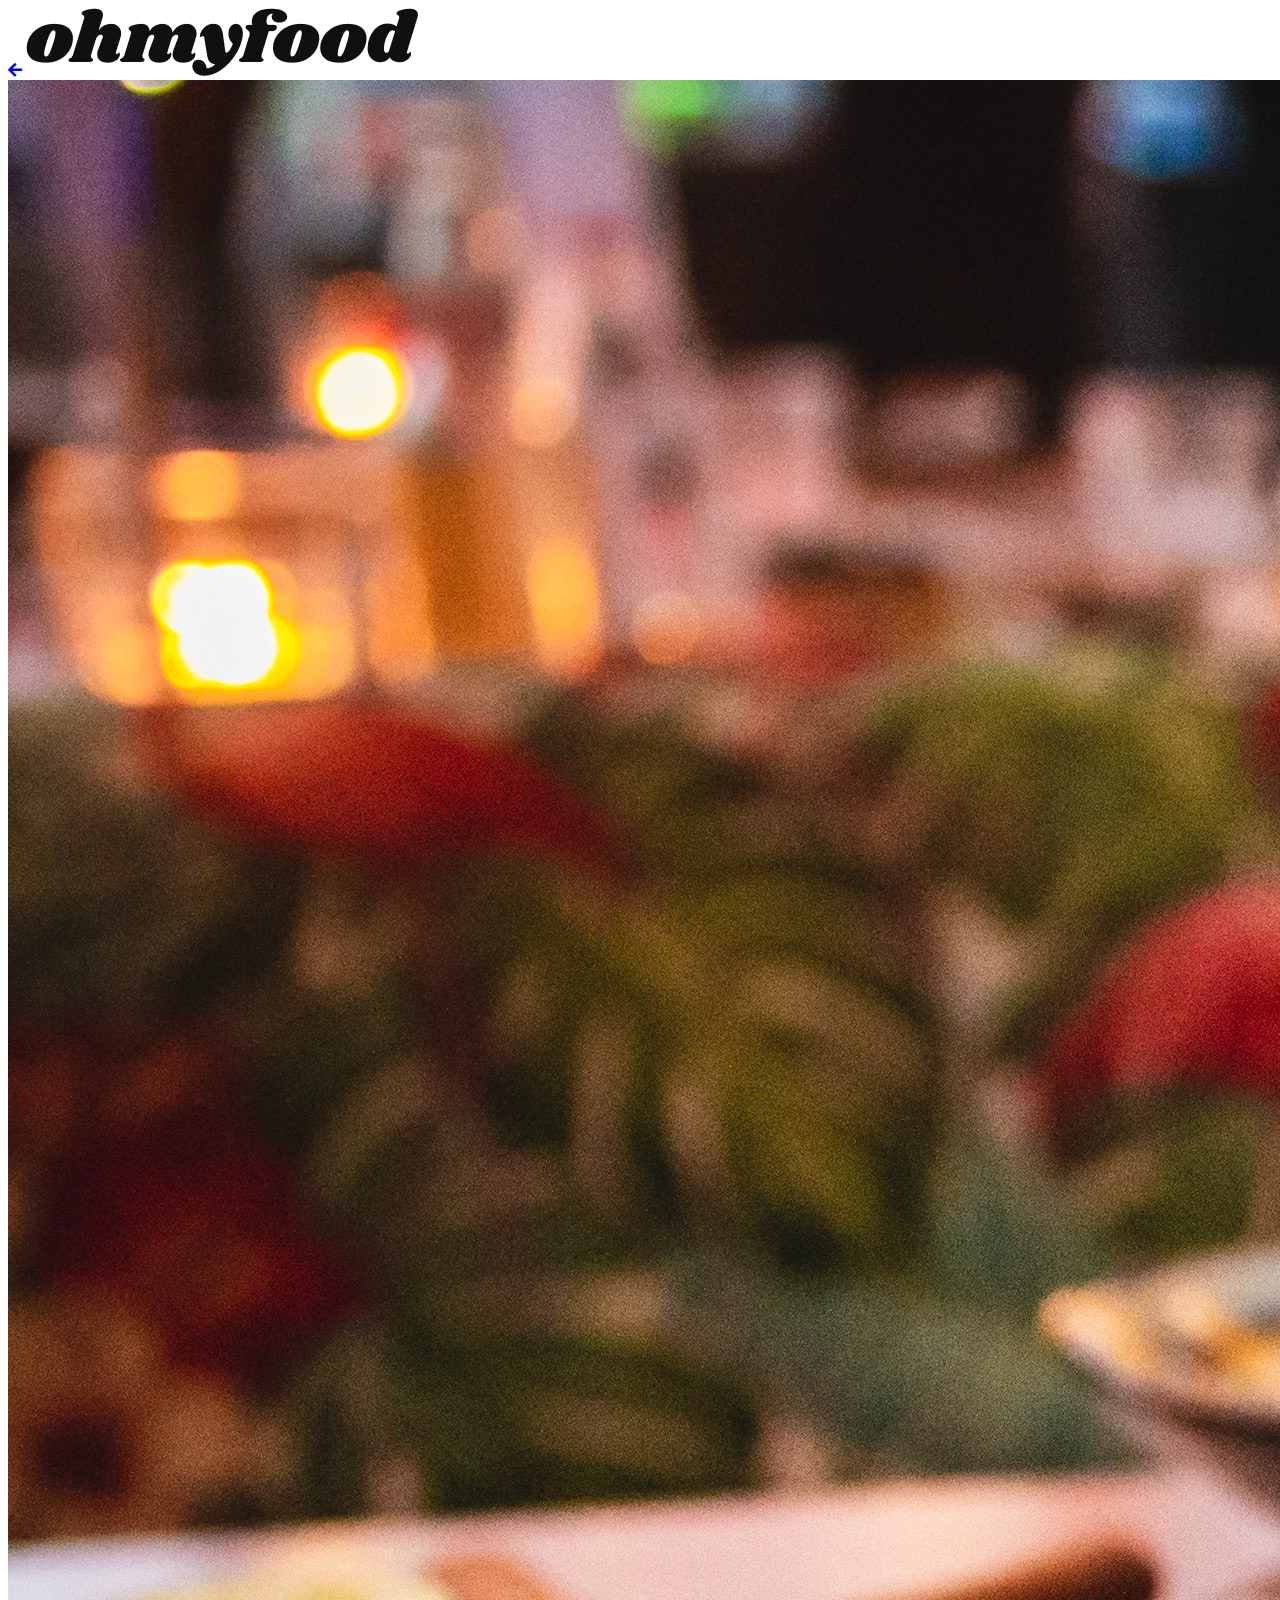
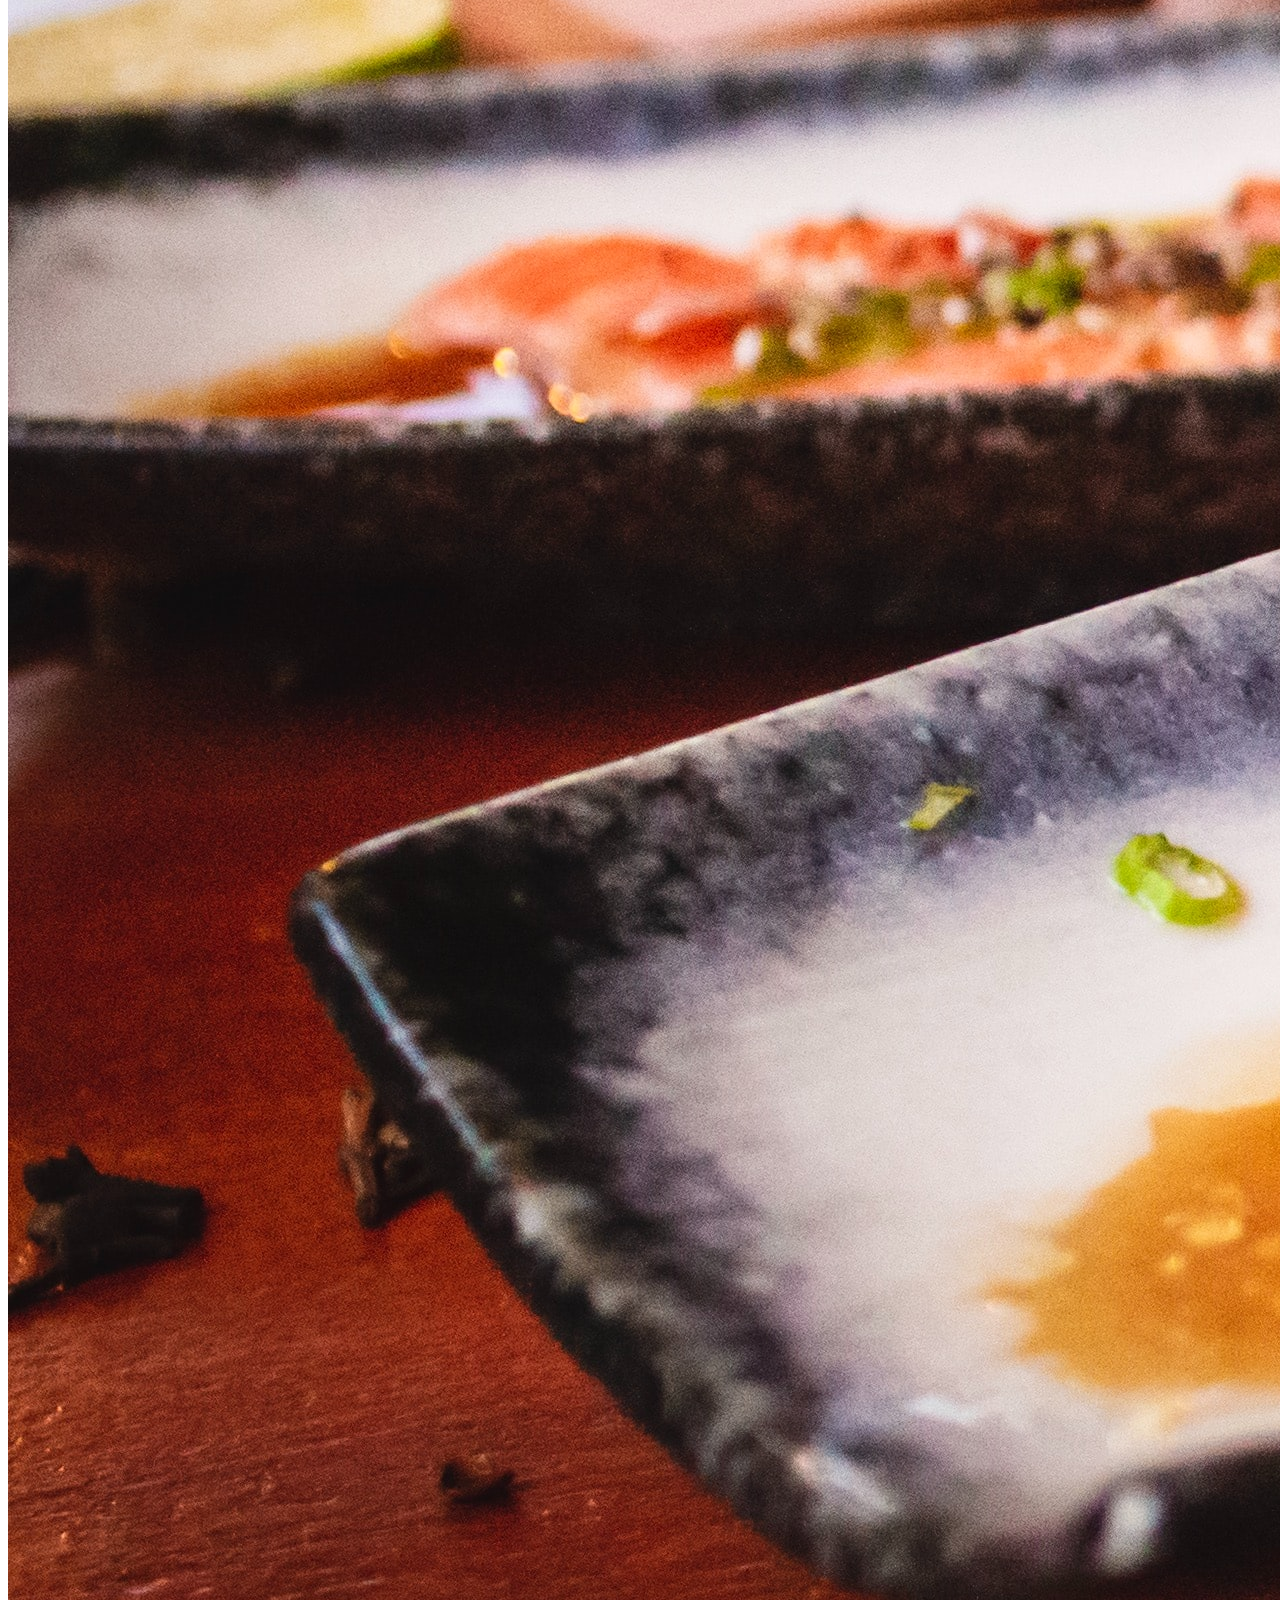
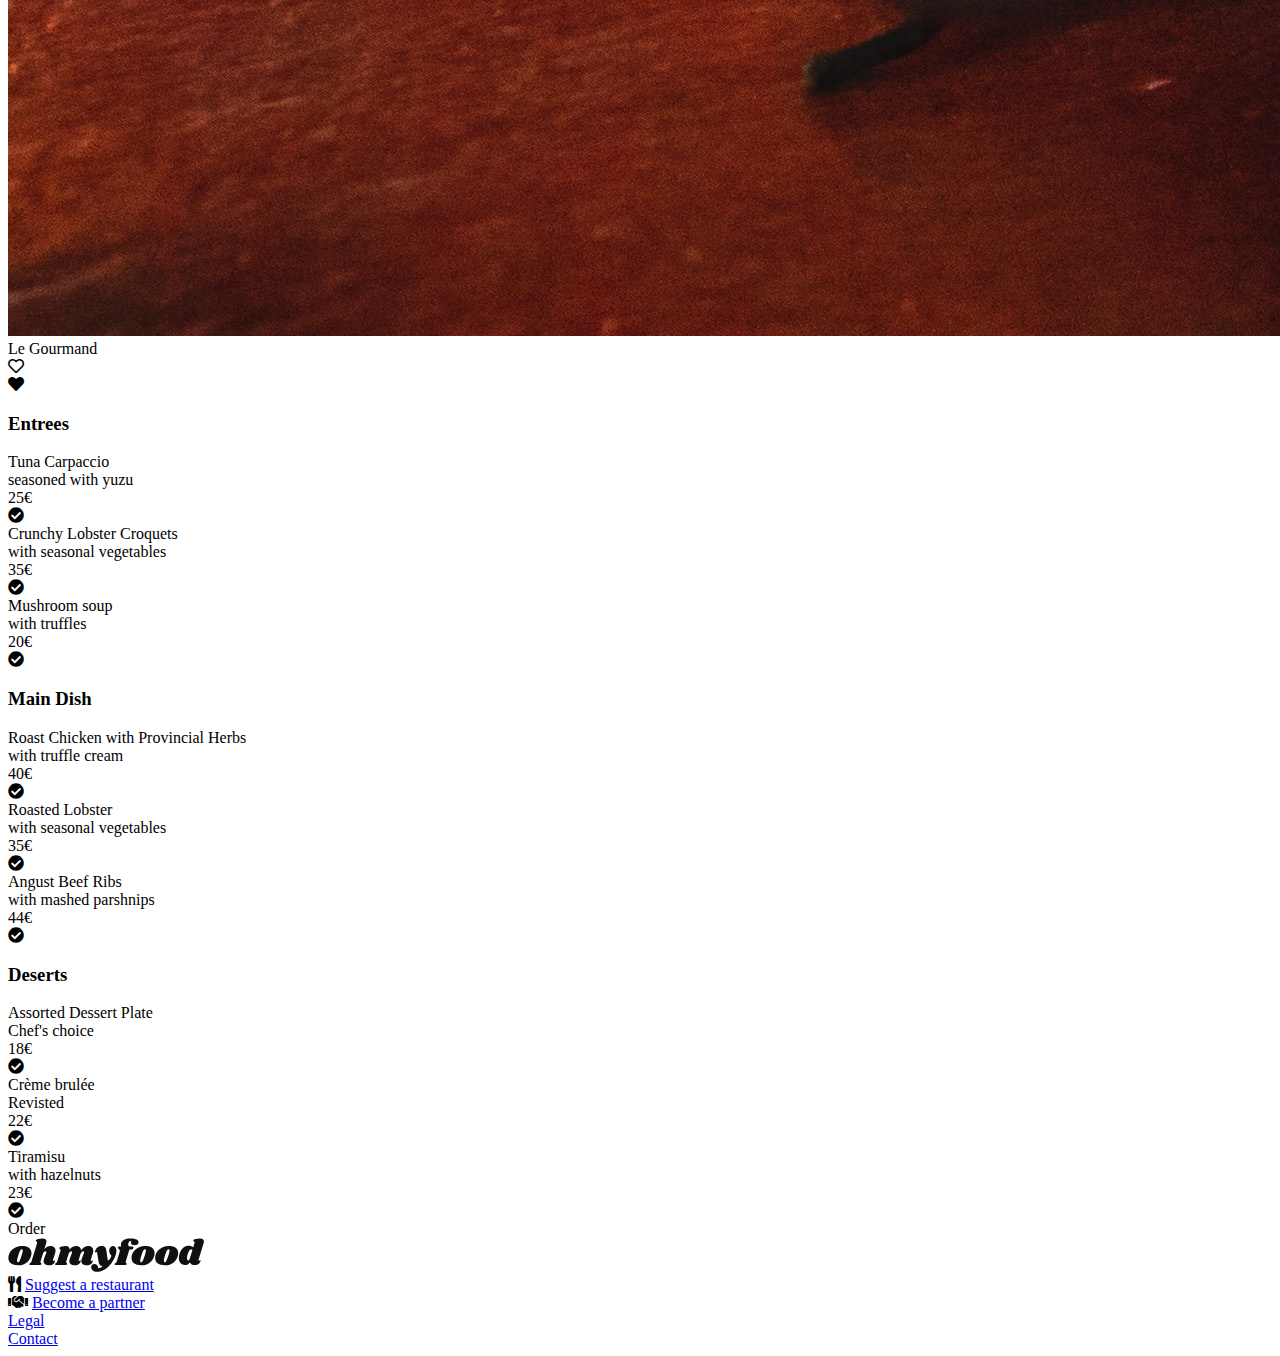
<file: menu_gourmand.html>
<!DOCTYPE html>
<html lang="en">

<head>
  <meta charset="UTF-8">
  <meta http-equiv="X-UA-Compatible" content="IE=edge">
  <meta name="viewport" content="width=device-width, initial-scale=1.0">
  <title>Document</title>
  <link rel="stylesheet" href="//use.fontawesome.com/releases/v5.0.7/css/all.css">
  <link rel="stylesheet" href="Styles/styles.css">
</head>
<body>
<div class="page-container">
    <div class="header">
        <div class="logo__rest">
            <span class="back">
                    <a href="index.html"><i class="fas fa-solid fa-arrow-left"></i></a>
                </span>
                <a href="#"><img src="images/logo/ohmyfood.png" alt="ohmyfood"></a> 
                
        </div>    
        <div class="image--back">
            <img class="restaurant-image" src="images/restaurants/Le_Gourmand.jpg" alt="Le_Gourmand">
        </div>    
    </div>    
    
    <main>
      <div class="menu--container">
        <div class="title--menu">Le Gourmand</div>
        <div class="inactive">
            <i class="far fa-heart"></i>
        </div>
        <div class="active">
           <i class="fas fa-heart"></i> 
        </div>  
    <div class="keyframe">   
        <div class="Entrees">
        <h3> Entrees</h3>
        <div class="btn-border"></div>
                   <div class="plate--container">
                       <div class="plate--container--description">
                        <div class="plate--container--name">Tuna Carpaccio</div>
                        <div class="plate--container--info">seasoned with yuzu</div>
                       </div>
                 
                   <div class="plate--container--price">25€</div>
                <div class="ani--container">
                    <i class="fas fa-check-circle"></i>
                </div>   
                </div> 

                
               
                <div class="plate--container">
                    <div class="plate--container--description">
                  <div class="plate--container--name">Crunchy Lobster Croquets</div>
                  <div class="plate--container--info">with seasonal vegetables</div>
                  </div>

                  <div class="plate--container--price">35€</div> 
                  <div class="ani--container">
                    <i class="fas fa-check-circle"></i>
                </div>   
                </div> 

                <div class="plate--container">
                    <div class="plate--container--description">
                  <div class="plate--container--name">Mushroom soup</div>
                  <div class="plate--container--info">with truffles</div>
                  </div>
                  <div class="plate--container--price">20€</div> 
                <div class="ani--container">
                    <i class="fas fa-check-circle"></i>
                </div>   
                </div> 
        </div>
        
        <div class="Main-Dish">
            <h3>Main Dish</h3>
            <div class="btn-border"></div>
                    <div class="plate--container">
                        <div class="plate--container--description">
                       <div class="plate--container--name">Roast Chicken with Provincial Herbs</div>
                       <div class="plate--container--info">with truffle cream</div>
                       </div>
                       <div class="plate--container--price">40€</div>
                    <div class="ani--container">
                        <i class="fas fa-check-circle"></i>
                    </div>   
                    </div> 
                   
                    <div class="plate--container">
                        <div class="plate--container--description">
                      <div class="plate--container--name">Roasted Lobster</div>
                      <div class="plate--container--info">with seasonal vegetables</div>
                      </div>
                      <div class="plate--container--price">35€</div>
                      <div class="ani--container">
                        <i class="fas fa-check-circle"></i>
                    </div>   
                    </div> 
    
                    <div class="plate--container">
                        <div class="plate--container--description">
                      <div class="plate--container--name">Angust Beef Ribs</div>
                      <div class="plate--container--info">with mashed parshnips</div>
                      </div>
                      <div class="plate--container--price">44€</div>
                      <div class="ani--container">
                        <i class="fas fa-check-circle"></i>
                    </div>   
                    </div> 
        </div>

        <div class="Desserts">
            <h3>Deserts</h3>
            <div class="btn-border"></div>
                    <div class="plate--container">
                        <div class="plate--container--description">
                       <div class="plate--container--name">Assorted Dessert Plate</div>
                       <div class="plate--container--info">Chef's choice</div>
                       </div>
                       <div class="plate--container--price">18€</div>
                       <div class="ani--container">
                        <i class="fas fa-check-circle"></i>
                    </div>   
                    </div> 
                   
                    <div class="plate--container">
                        <div class="plate--container--description">
                      <div class="plate--container--name">Crème brulée</div>
                      <div class="plate--container--info">Revisted</div>
                      </div>
                      <div class="plate--container--price">22€</div>
                      <div class="ani--container">
                        <i class="fas fa-check-circle"></i>
                    </div>   
                    </div> 
    
                    <div class="plate--container">
                        <div class="plate--container--description">
                      <div class="plate--container--name">Tiramisu</div>
                      <div class="plate--container--info">with hazelnuts</div>
                      </div>
                      <div class="plate--container--price">23€</div>
                      <div class="ani--container">
                        <i class="fas fa-check-circle"></i>
                    </div>   
                    </div> 
        </div>
    </div>
      <a><div class="bttn bttn--purple">
        <div class="bttn--purple--txt">Order</div>
      </div></a>        
    </div>    
    </main>
    <footer>
    <div class="footer-container-menu">
        <div class="logo-footer">
            <a href="#"><img src="images/logo/ohmyfood@2x.svg" alt="ohmyfood"></a>
        </div>
        <div>
          <i class="fas fa-solid fa-utensils"></i>
        <a href="#">Suggest a restaurant</a>
        </div>
    
        <div>
          <i class="fas fa-handshake"></i>
            <a href="#">Become a partner</a>
        </div>
        <div class="margin-10">
        <div>
            <a href="#">Legal</a>
        </div>
    
        <div>
            <a href="#">Contact</a>
        </div>
        </div>
    </div>  
    </footer>   

</div>
</body>
</html>
</file>
<file: Styles_rest/styles_rest.css>
@media screen and (max-width: 767px) {
  body {
    font-family: roboto;
    display: flex;
    flex-wrap: wrap;
    cursor: pointer;
  }

  .page--container {
    width: 100%;
    margin: -8px;
  }

  .logo--container {
    border: 10px;
    justify-content: center;
    display: flex;
    flex-wrap: wrap;
    width: 100%;
    margin: -8px;
  }

  .menu--container {
    width: 100%;
    margin: -8px;
    border-radius: 40px 40px 0px 0px;
    background-color: #f7f7f7;
    padding: 20px;
    position: absolute;
    top: 240px;
    left: 0px;
  }

  .restaurant-image {
    width: 352px;
    position: relative;
    top: 0;
    left: 0;
    margin: -8px;
  }

  .logo img {
    width: 150px;
    margin-left: 60px;
  }

  .logo {
    padding: 12px;
  }

  .title--menu {
    font-family: Shrikhand;
    text-transform: capitalize;
    font-size: 26px;
  }

  h3 {
    text-transform: uppercase;
    font-weight: 150;
    margin-bottom: 8px;
  }

  .btm-border {
    border-bottom: 3px solid #99E2D0;
    width: 43px;
  }

  .plate--container {
    display: flex;
    flex-wrap: wrap;
    width: 270px;
    flex-direction: column;
    margin: 10px;
    padding: 15px;
    background-color: white;
    border-radius: 20px;
    box-shadow: 0 0 7px #cccbcb;
  }
  .plate--container--name {
    font-size: 16px;
    font-weight: bold;
  }
  .plate--container--info {
    font-size: 12px;
  }

  .ani--container {
    color: #99E2D0;
    position: relative;
    overflow: hidden;
    width: 100px;
    height: 100px;
  }
  .ani--container i {
    color: white;
    position: absolute;
    right: -100px;
    width: 100px;
    height: 100px;
    background-color: #99E2D0;
    transition: 1s;
  }
  .ani--container i:hover {
    transition: 1s;
    right: 0;
  }

  .bttn--purple {
    background-color: #9356DC;
    color: white;
    border-radius: 20px;
    width: 160px;
    box-shadow: 0 0 7px #cccbcb;
    height: 35px;
    border: none;
    background: linear-gradient(177deg, #FF79DA, #9356DC);
    text-align: center;
    margin: 30px 40px 40px;
  }
  .bttn--purple--txt {
    padding: 8px;
  }

  .footer-container img {
    width: 90px;
    color: white;
    align-items: center;
    margin-left: -10px;
  }

  .footer-container {
    background-color: #454546;
    color: white;
    text-decoration: none;
    margin: -8px;
    padding: 20px;
    position: absolute;
    top: 145rem;
    width: 100%;
  }
  .footer-container img {
    width: 90px;
    filter: invert(100%);
  }
  .footer-container a:link {
    text-decoration: none;
  }
  .footer-container a:hover {
    text-decoration: none;
  }
  .footer-container a:visited {
    color: white;
  }
  .footer-container a {
    padding: 10px;
  }
}/*# sourceMappingURL=styles_rest.css.map */
</file>
<file: Styles/styles.css>
@media screen and (max-width: 767px) {
  body {
    font-family: roboto;
    display: flex;
    flex-wrap: wrap;
    cursor: pointer;
  }

  a:visited {
    text-decoration: none;
    text-transform: none;
    color: black;
  }

  a:active {
    text-decoration: none;
    text-transform: none;
    color: black;
  }

  .page--container {
    width: 100%;
    margin: -8px;
  }

  .logo--container {
    border: 10px;
    justify-content: center;
    display: flex;
    flex-wrap: wrap;
    width: 100%;
    padding: 13px;
    margin-left: -8px;
  }
  .logo--container img {
    width: 150px;
  }

  .location--container {
    background-color: #DEDEDF;
    width: 100%;
    text-align: center;
    text-decoration: none;
    padding: 10px;
    margin-bottom: 20px;
    margin: -8px;
    border-top: 2px solid #b9b8b9;
  }
  .location--container a {
    margin-left: 20px;
  }

  .location--container a:hover {
    text-decoration: none;
  }
  .location--container a:link {
    text-decoration: none;
  }
  .location--container a:visited {
    color: black;
  }

  .text-discover {
    width: 200px;
    color: #9A9999;
    font-size: 10px;
  }

  .explore-container {
    display: flex;
    flex-wrap: wrap;
    justify-content: center;
    background-color: #EEEEEE;
    width: 100%;
    margin-left: 5px;
    padding: 10px;
    font-size: 12px;
    text-align: center;
    margin: -8px;
  }

  .bttn--purple {
    background-color: #9356DC;
    color: white;
    border-radius: 20px;
    width: 160px;
    box-shadow: 0 0 7px #cccbcb;
    height: 35px;
    border: none;
    background: linear-gradient(177deg, #FF79DA, #9356DC);
    margin: 41px;
  }
  .bttn--purple--txt {
    padding: 8px;
    text-align: center;
  }

  .works-container {
    display: flex;
    flex-wrap: wrap;
    width: 100%;
    flex-direction: column;
    margin: -8px;
    padding: 30px;
  }

  .btn {
    box-shadow: 0 0 7px #cccbcb;
    background-color: #F0F2F4;
    display: flex;
    flex-wrap: wrap;
    flex-direction: column;
    justify-content: space-between;
    position: relative;
    display: inline-block;
    height: 52px;
    width: 255px;
    border: 2px solid #EEEEEE;
    border-radius: 15px;
    padding: 18px;
    margin: 5px;
  }
  .btn i {
    margin-left: 5px;
    color: gray;
  }
  .btn:hover {
    background-color: #b99ed8;
  }

  .search-txt {
    margin: 10px;
  }

  .pin__span {
    background-color: #9356DC;
    color: white;
    padding: 5px;
    width: 35px;
    text-align: center;
    font-size: 12px;
    border-radius: 50%;
    padding: 10px;
    margin-left: -27px;
  }
  .pin__span:hover {
    background-color: #9356DC;
  }

  .new {
    background-color: #99E2D0;
    color: #06B086;
    padding: 5px;
    text-align: center;
    font-size: 10px;
    float: right;
    width: 50px;
    -o-object-fit: cover;
       object-fit: cover;
    top: 10px;
    right: 10px;
    position: absolute;
  }

  .restaurants-container {
    display: flex;
    flex-wrap: wrap;
    flex-direction: column;
    justify-content: space-between;
    background-color: #EEEEEE;
    margin: -8px;
  }
  .restaurants-container__card {
    display: flex;
    flex-wrap: wrap;
    justify-content: space-between;
    border-radius: 1rem;
    box-shadow: 0 0 7px gray;
    margin: 20px;
    height: 12rem;
    background-color: white;
    position: relative;
  }
  .restaurants-container__image {
    width: 100%;
    height: 8rem;
    border-radius: 1rem 1rem 0rem 0rem;
  }
  .restaurants-container__description {
    margin-left: 10px;
    line-height: 0px;
  }
  .restaurants-container a {
    width: 100%;
  }
  .restaurants-container i {
    margin: 10px;
    color: black;
  }
  .restaurants-container i:hover {
    fill: #9356DC;
  }

  .footer-container {
    background-color: #454546;
    color: white;
    text-decoration: none;
    margin: -8px;
    padding: 20px;
    width: 285px;
    font-size: 12px;
  }
  .footer-container img {
    width: 90px;
    filter: invert(100%);
    align-items: center;
    margin-left: -10px;
    color: white;
  }
  .footer-container a:link {
    text-decoration: none;
  }
  .footer-container a:hover {
    text-decoration: none;
  }
  .footer-container a:visited {
    color: white;
  }
  .footer-container a {
    padding: 10px;
  }
  .footer-container i {
    font-size: 10px;
  }

  /*__________Menu*/
  .title--menu--heart {
    position: relative;
    top: -28px;
    left: 227px;
  }

  .menu--container {
    width: 244px;
    margin: -8px;
    border-radius: 40px 40px 0px 0px;
    background-color: #EEEEEE;
    padding: 20px;
    position: relative;
    top: 176px;
    left: 0px;
  }

  .restaurant-image {
    width: 91%;
    position: absolute;
    top: 73px;
    left: 0;
    margin: -8px;
  }

  .logo__rest img {
    width: 150px;
    margin-left: 60px;
  }

  .logo__rest {
    padding: 12px;
  }

  .title--menu {
    font-family: Shrikhand;
    text-transform: capitalize;
    font-size: 26px;
  }

  h3 {
    text-transform: uppercase;
    font-weight: 150;
    margin-bottom: 8px;
  }

  .btn-border {
    border-bottom: 3px solid #99E2D0;
    width: 43px;
  }

  .plate--container {
    display: flex;
    flex-wrap: wrap;
    width: 227px;
    height: 32px;
    flex-direction: column;
    margin: 10px;
    padding: 15px;
    background-color: white;
    border-radius: 20px;
    box-shadow: 0 0 7px #cccbcb;
    margin-left: -8px;
  }
  .plate--container--name {
    font-size: 12px;
    font-weight: bold;
  }
  .plate--container--info {
    font-size: 10px;
  }
  .plate--container--price {
    font-size: 14px;
    font-weight: bold;
  }

  .ani--container {
    background-color: #99E2D0;
    width: 51px;
    border-radius: 0px 20px 20px 0px;
    height: 32px;
    margin: 0px;
    padding: 0px;
    top: 42px;
  }
  .ani--container i {
    color: white;
    font-size: 20px;
  }

  .footer-container-menu img {
    width: 90px;
    color: white;
    align-items: center;
    margin-left: -10px;
  }

  .footer-container-menu {
    background-color: #454546;
    color: white;
    text-decoration: none;
    margin: -8px;
    padding: 20px;
    position: relative;
    top: 183px;
    width: 244px;
    font-size: 12px;
  }
  .footer-container-menu img {
    width: 90px;
    filter: invert(100%);
  }
  .footer-container-menu a {
    color: white;
  }
  .footer-container-menu a:link {
    text-decoration: none;
  }
  .footer-container-menu a:hover {
    text-decoration: none;
  }
  .footer-container-menu a:visited {
    color: white;
  }
  .footer-container-menu a {
    padding: 10px;
  }
  .footer-container-menu i {
    font-size: 10px;
  }
}/*# sourceMappingURL=styles.css.map */
</file>
